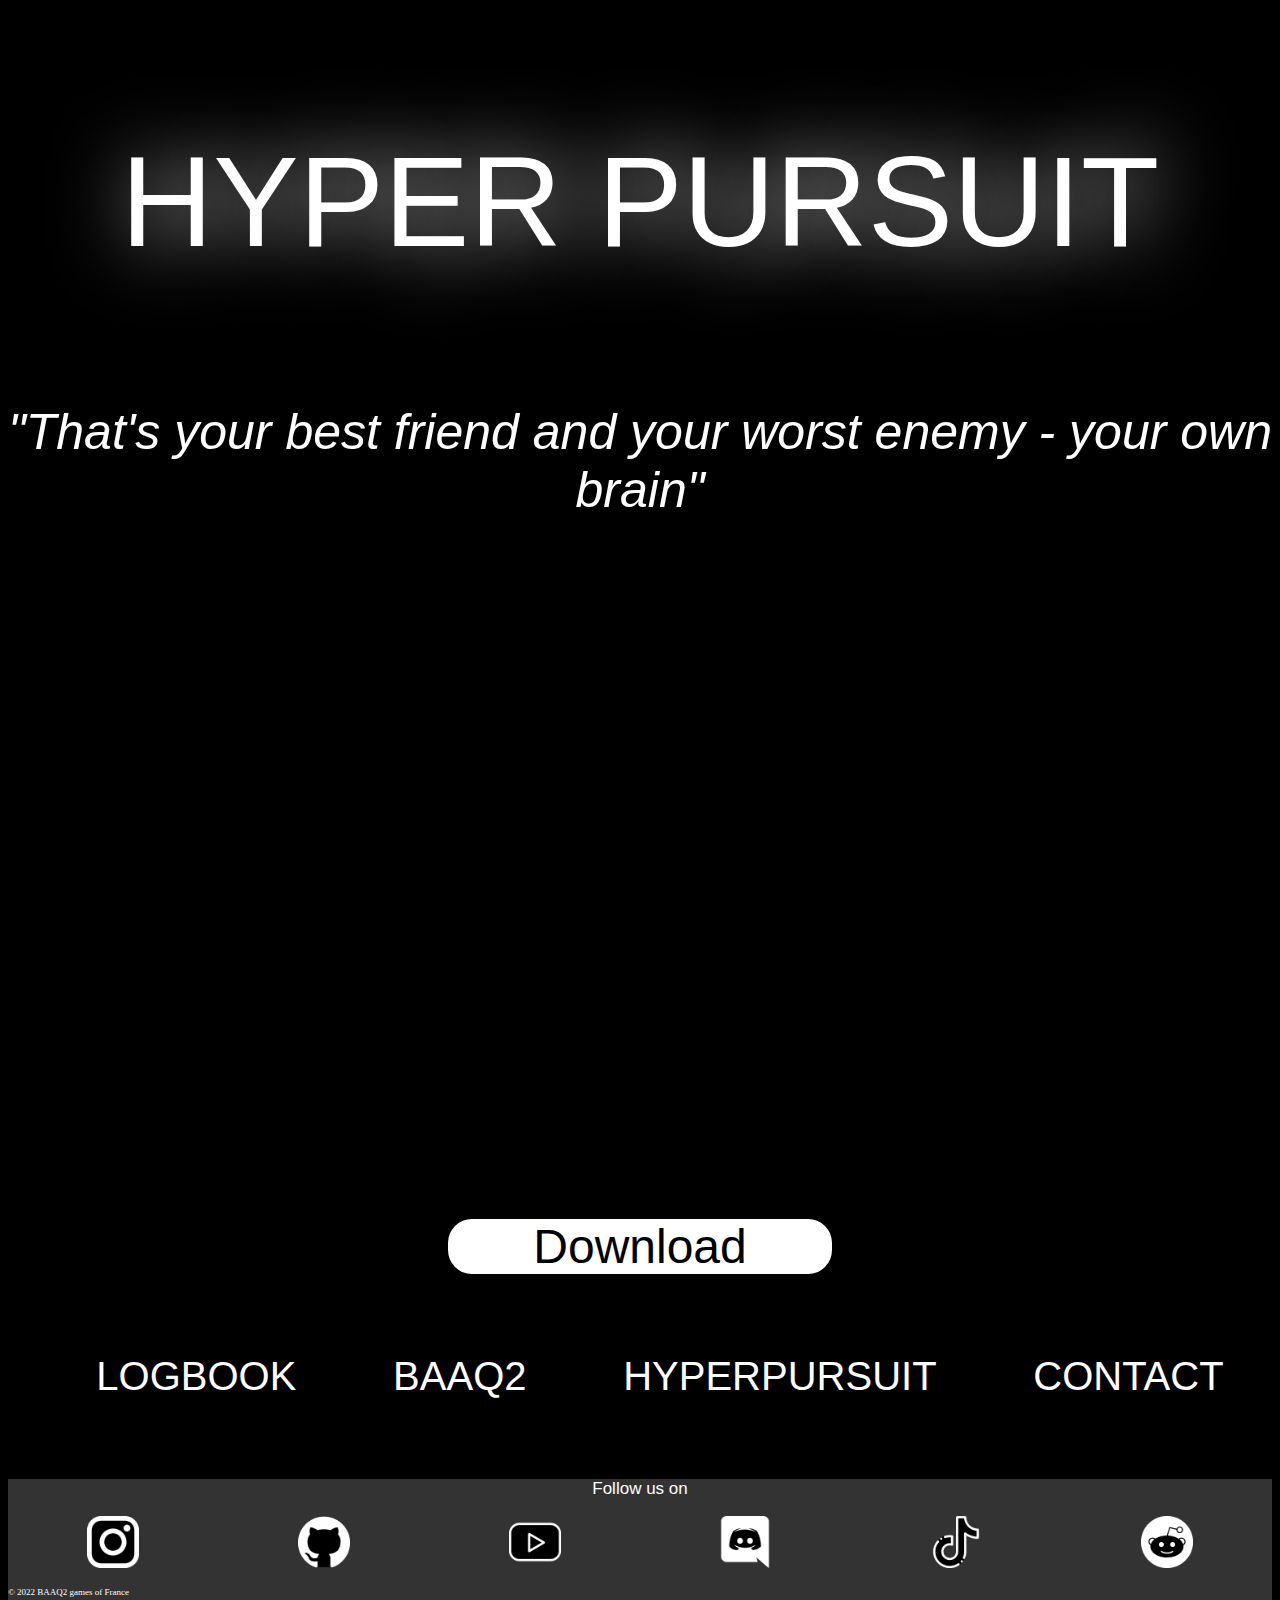
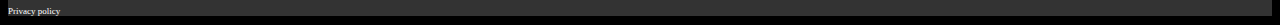
<file: index.html>
<!DOCTYPE html>
<html>
<head>
	<meta charset="UTF-8"/>
	<link rel="stylesheet" type="text/css" href="Siteweb/Home.css">
	<title>Hyperpursuit</title>
</head>
<body>
	<div id="bloc_page">
		<header>
			<p id="titre">HYPER PURSUIT</p>
			<p id="citation">"That's your best friend and your worst enemy - your own brain"</p>
		</header>
		<div id = "video">
			<iframe width="860" height="500" src="https://www.youtube.com/embed/wD2loiB8VOA" title="YouTube video player" frameborder="0" allow="accelerometer; autoplay; clipboard-write; encrypted-media; gyroscope; picture-in-picture" allowfullscreen></iframe>
		</div>

		<a id="download" href="">Download</a>

		<nav>
		<ul class=link>
			<li><a href="Siteweb/Logbook.html">LOGBOOK</a></li>
			<li><a href="Siteweb/BAAQ2.html">BAAQ2</a></li>
			<li><a href="Siteweb/Hyperpursuit.html">HYPERPURSUIT</a></li>
			<li><a href="Siteweb/Contact.html">CONTACT</a></li>
		</nav>

		<footer>
			<p id="follow">Follow us on</p>
			<div id="icones">
				<div><a href="https://instagram.com/baaq.2?r=nametag"><img class="icon" src="Siteweb/image/machin2.png" alt="insta"></a></div>
				<div><a href="https://www.youtube.com/watch?v=dQw4w9WgXcQ"><img class="icon" src="Siteweb/image/machin5.png" alt="github"></a></div>
				<div><a href="https://www.youtube.com/channel/UCx1xGu59Q_-9-u1uwwPtdBQ?app=desktop"><img class="icon" src="Siteweb/image/machin.png" alt="yt"></a></div>
				<div><a href="https://discord.gg/4w5uATVqTM"><img class="icon" src="Siteweb/image/machin3.png" alt="discord"></a></div>
				<div><a href="https://vm.tiktok.com/ZMLdQrP1N/"><img class="icon" src="Siteweb/image/machin4.png" alt="tiktok"></a></div>
				<div><a href="https://www.reddit.com/u/baaq2/?utm_source=share&utm_medium=ios_app&utm_name=iossmf"><img class="icon" src="Siteweb/image/machin6.png" alt="reddit"></a></div>
			</div>
			<div id="Privacy">
				<p>© 2022 BAAQ2 games of France</p>
				<p>Privacy policy</p>
			</div>
		</footer>
	</div>

</body>
</html>
</file>
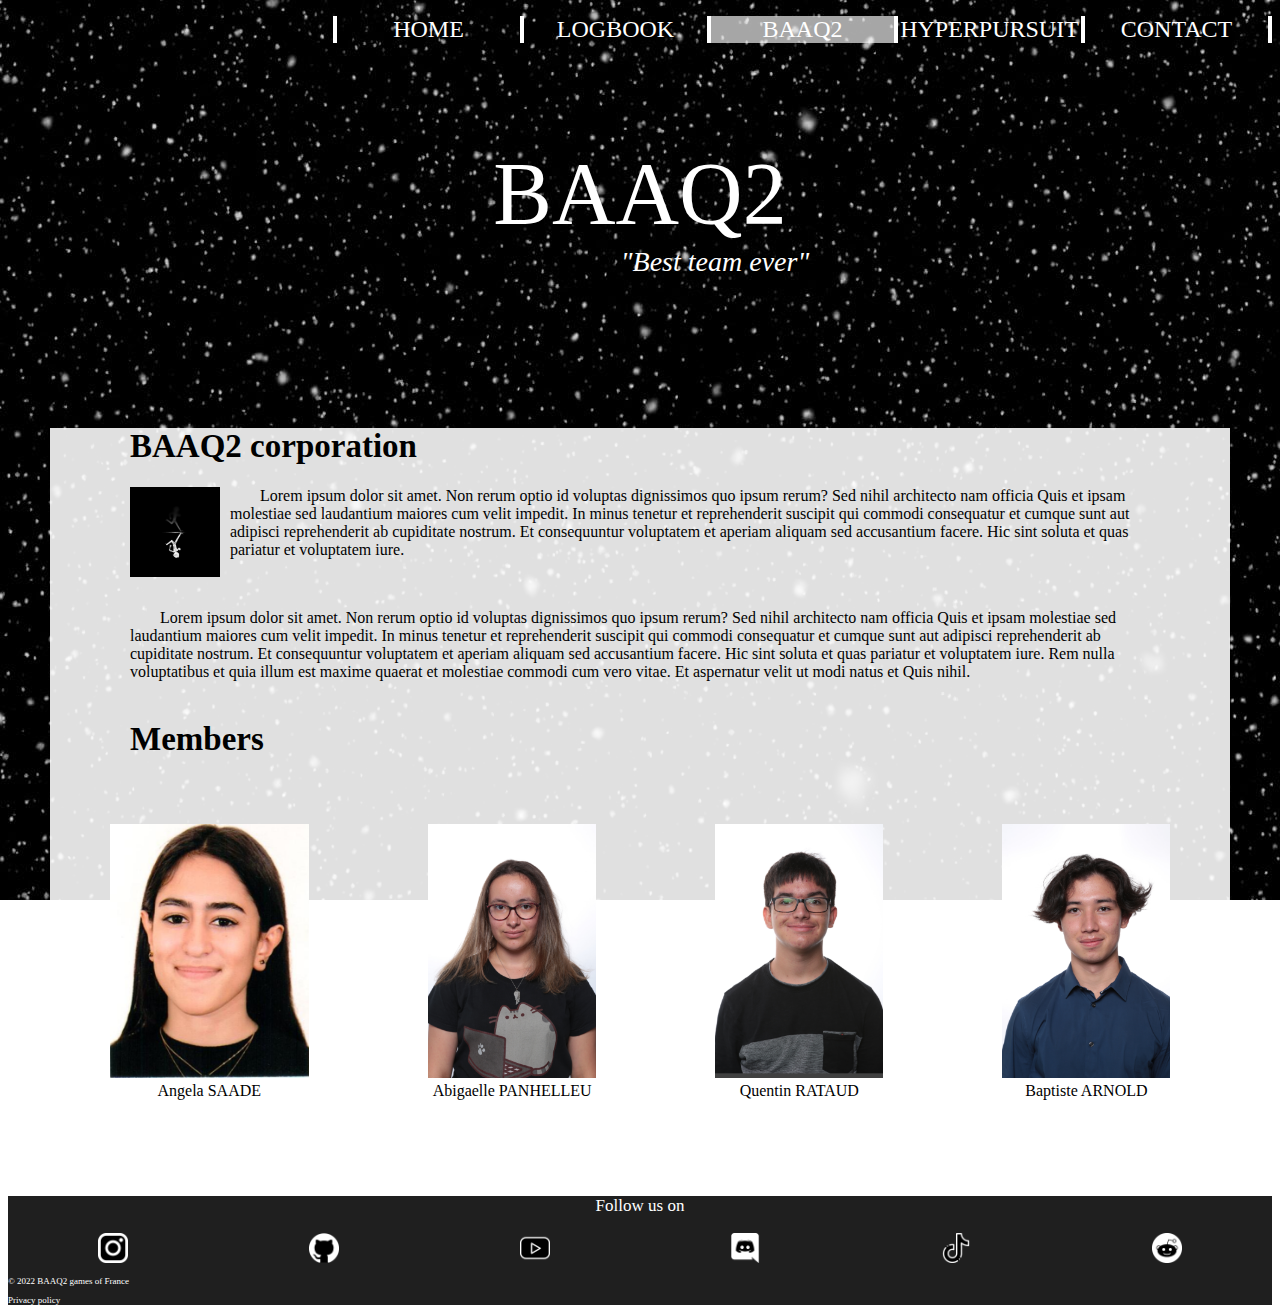
<file: Site web/BAAQ2.html>
<!DOCTYPE html>
<html>
<head>
	<title>BAAQ2</title>
	<meta charset="UTF-8"/>
	<link rel="stylesheet" type="text/css" href="BAAQ2.css">
</head>
<body>
	<header>
		<nav>
			<ul>
				<li><a href="Home.html">HOME</a></li>
				<li><a href="Logbook.html">LOGBOOK</a></li>
				<li><a id="baaq2" href="BAAQ2.html">BAAQ2</a></li>
				<li><a href="Hyperpursuit.html">HYPERPURSUIT</a></li>
				<li><a id="contact" href="Contact.html">CONTACT</a></li>
			</ul>
		</nav>
		<p id="titre">BAAQ2</p>
		<p id="quote">"Best team ever"</p>
	</header>
	<div id="bloc">
		<h1>BAAQ2 corporation</h1>
		<aside id="logo">
			<img src="image/logo.png" alt="logo" width="90px" height="90px">
		</aside>
		<p id="above">
			Lorem ipsum dolor sit amet. Non rerum optio id voluptas dignissimos quo ipsum rerum? Sed nihil architecto nam officia Quis et ipsam molestiae sed laudantium maiores cum velit impedit.

			In minus tenetur et reprehenderit suscipit qui commodi consequatur et cumque sunt aut adipisci reprehenderit ab cupiditate nostrum. Et consequuntur voluptatem et aperiam aliquam sed accusantium facere. Hic sint soluta et quas pariatur et voluptatem iure.
		</p>
		<p id="below">
			Lorem ipsum dolor sit amet. Non rerum optio id voluptas dignissimos quo ipsum rerum? Sed nihil architecto nam officia Quis et ipsam molestiae sed laudantium maiores cum velit impedit.
			In minus tenetur et reprehenderit suscipit qui commodi consequatur et cumque sunt aut adipisci reprehenderit ab cupiditate nostrum. Et consequuntur voluptatem et aperiam aliquam sed accusantium facere. Hic sint soluta et quas pariatur et voluptatem iure.
			Rem nulla voluptatibus et quia illum est maxime quaerat et molestiae commodi cum vero vitae. Et aspernatur velit ut modi natus et Quis nihil.
		</p>
		<h2>Members</h2>
		<div id="photo1">
			<figure>
				<img src="image/Capture.PNG" alt="Abi" height="253.5.5px" max-width="168px">
				<figcaption>Angela SAADE</figcaption>
			</figure>
			<figure>
				<img src="image/Capture2.PNG" alt="Ang"height="253.5.5px" max-width="168px">
				<figcaption>Abigaelle PANHELLEU</figcaption>
			</figure>	
			<figure>
				<img src="image/Capture3.PNG" alt="Que" height="253.5.5px" max-width="168px">
				<figcaption>Quentin RATAUD</figcaption>
			</figure>
			<figure>
				<img src="image/Capture4.PNG" alt="Bap" height="253.5.5px" max-width="168px">
				<figcaption>Baptiste ARNOLD</figcaption>
			</figure>
		</div>
	</div>	
	<footer>
		<p id="follow">Follow us on</p>
			<div id="icones">
				<div><a href="https://instagram.com/baaq.2?r=nametag"><img class="icon" src="image/machin2.png" alt="insta"></a></div>
				<div><a href="https://www.youtube.com/watch?v=dQw4w9WgXcQ"><img class="icon" src="image/machin5.png" alt="github"></a></div>
				<div><a href="https://www.youtube.com/channel/UCx1xGu59Q_-9-u1uwwPtdBQ?app=desktop"><img class="icon" src="image/machin.png" alt="yt"></a></div>
				<div><a href="https://discord.gg/4w5uATVqTM"><img class="icon" src="image/machin3.png" alt="discord"></a></div>
				<div><a href="https://vm.tiktok.com/ZMLdQrP1N/"><img class="icon" src="image/machin4.png" alt="tiktok"></a></div>
				<div><a href="https://www.reddit.com/u/baaq2/?utm_source=share&utm_medium=ios_app&utm_name=iossmf"><img class="icon" src="image/machin6.png" alt="reddit"></a></div>
			</div>
			<div id="Privacy">
				<p>© 2022 BAAQ2 games of France</p>
				<p>Privacy policy</p>
	</footer>

</body>
</html>
</file>
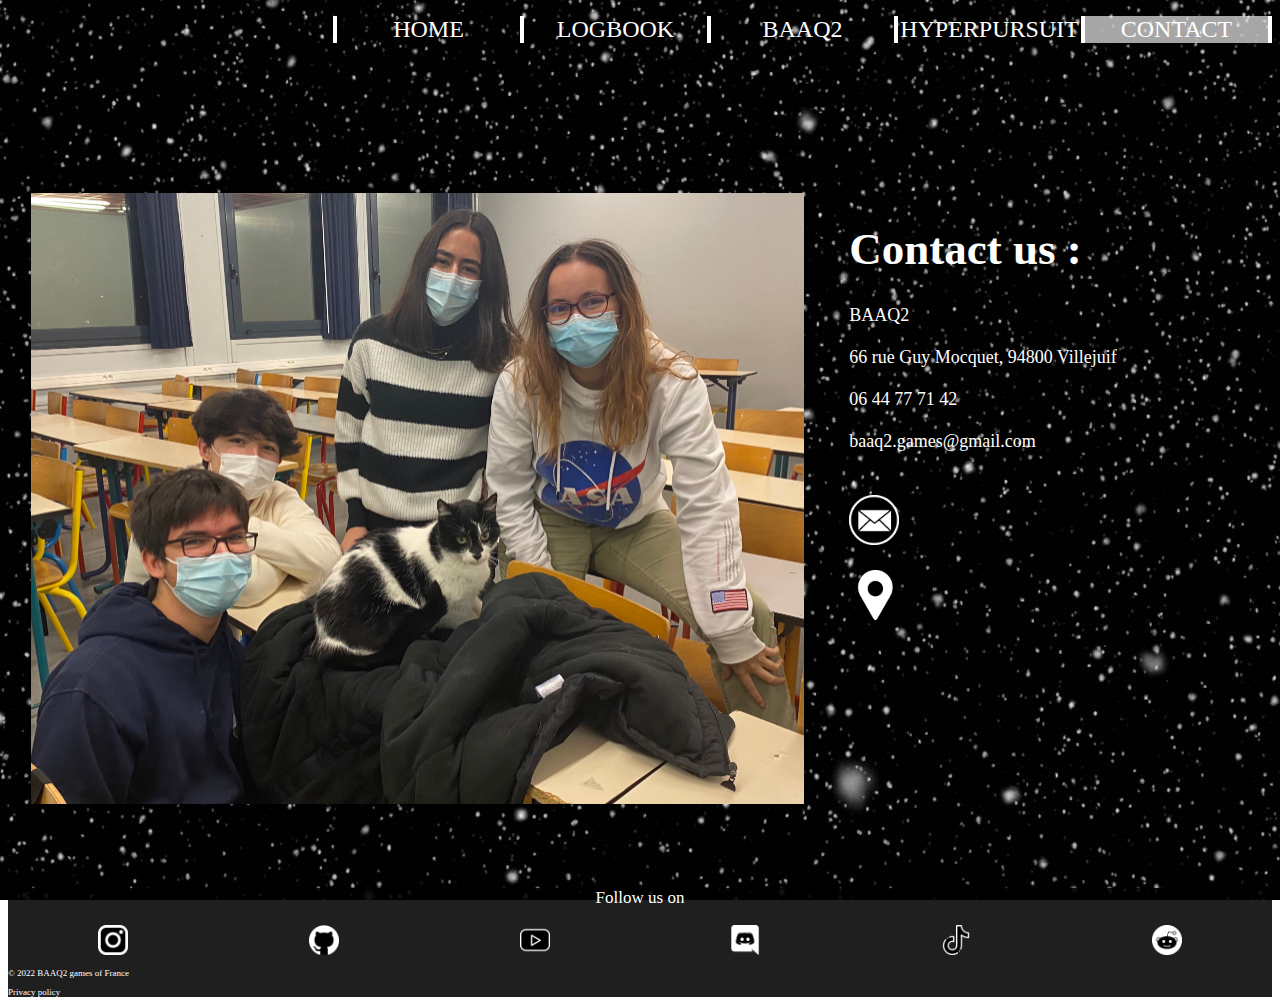
<file: Site web/Contact.html>
<!DOCTYPE html>
<html>
<head>
	<title>Contact</title>
	<meta charset="UTF-8"/>
	<link rel="stylesheet" type="text/css" href="Contact.css">
</head>
<body>
	<header>
		<nav>
			<ul>
				<li><a href="Home.html">HOME</a></li>
				<li><a href="Logbook.html">LOGBOOK</a></li>
				<li><a href="BAAQ2.html">BAAQ2</a></li>
				<li><a href="Hyperpursuit.html">HYPERPURSUIT</a></li>
				<li><a id="contact" href="">CONTACT</a></li>
			</ul>
		</nav>
	</header>
	<div id="conteneur">
		<div>
			<img src="image/BAAQ2.jpg">
		</div>
		<div id="con">
			<h1>Contact us :</h1>
			<p id="cont">
				BAAQ2<br>
				<br>
				66 rue Guy Mocquet, 94800 Villejuif<br>
				<br>
				06 44 77 71 42<br>
				<br>
				baaq2.games@gmail.com<br>
				<div id="mamail">
				<a href="mailto:baaq2.games@gmail.com"><img class="icone" src="image/iconmail.png" alt="mail"></a>
				<a href="https://www.google.com/maps/place/EPITA+Villejuif/@48.7979973,2.3573505,15z/data=!4m5!3m4!1s0x0:0xaabd7803cd0f5edb!8m2!3d48.7980005!4d2.3574742"><img class="icone" src="image/maps.png" alt="maps"></a>
				</div>
			</p>
		</div>
	</div>
	<footer>
		<p id="follow">Follow us on</p>
			<div id="icones">
				<div><a href="https://instagram.com/baaq.2?r=nametag"><img class="icon" src="image/machin2.png" alt="insta"></a></div>
				<div><a href="https://www.youtube.com/watch?v=dQw4w9WgXcQ"><img class="icon" src="image/machin5.png" alt="github"></a></div>
				<div><a href="https://www.youtube.com/channel/UCx1xGu59Q_-9-u1uwwPtdBQ?app=desktop"><img class="icon" src="image/machin.png" alt="yt"></a></div>
				<div><a href="https://discord.gg/4w5uATVqTM"><img class="icon" src="image/machin3.png" alt="discord"></a></div>
				<div><a href="https://vm.tiktok.com/ZMLdQrP1N/"><img class="icon" src="image/machin4.png" alt="tiktok"></a></div>
				<div><a href="https://www.reddit.com/u/baaq2/?utm_source=share&utm_medium=ios_app&utm_name=iossmf"><img class="icon" src="image/machin6.png" alt="reddit"></a></div>
			</div>
			<div id="Privacy">
				<p>© 2022 BAAQ2 games of France</p>
				<p>Privacy policy</p>
	</footer>

</body>
</html>
</file>
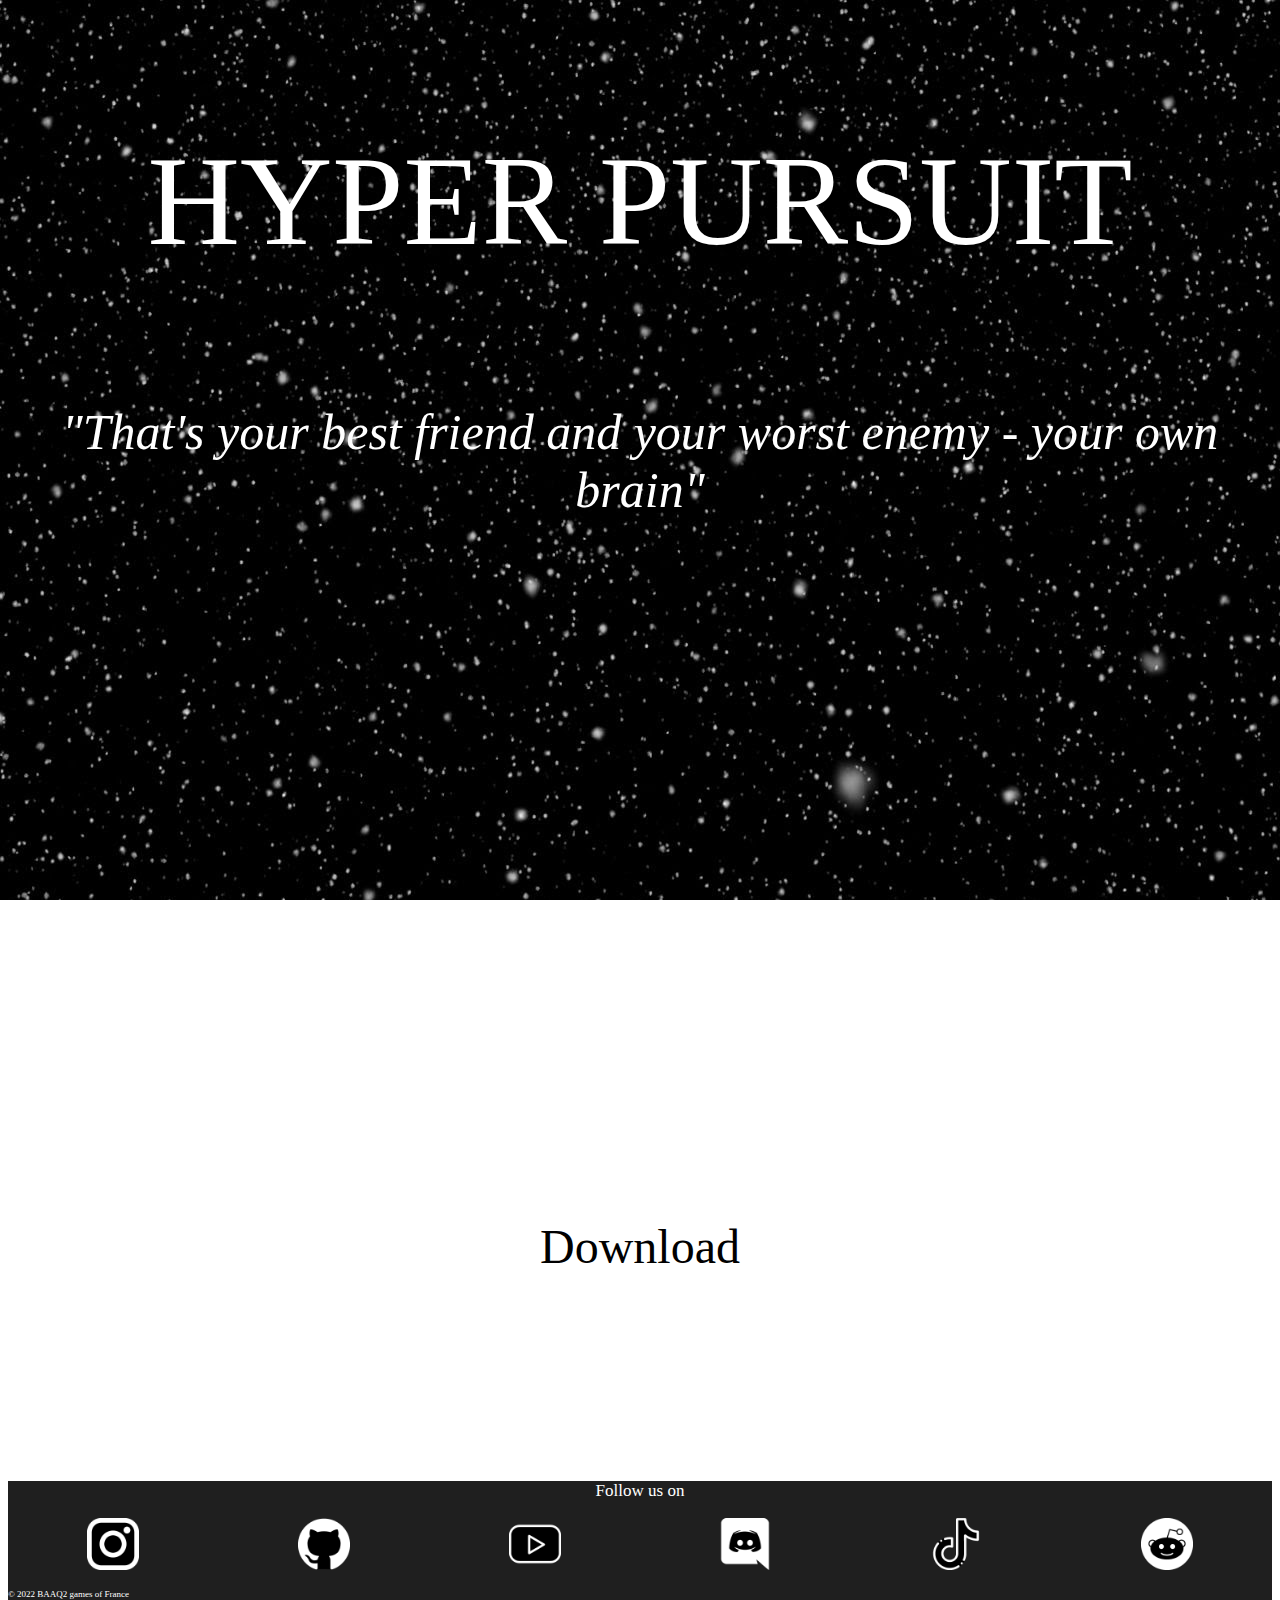
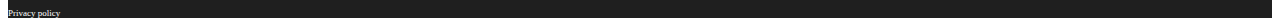
<file: Site web/Home.html>
<!DOCTYPE html>
<html>
<head>
	<meta charset="UTF-8"/>
	<link rel="stylesheet" type="text/css" href="Home.css">
	<title>Hyperpursuit</title>
</head>
<body>
	<div id="bloc_page">
		<header>
			<p id="titre">HYPER PURSUIT</p>
			<p id="citation">"That's your best friend and your worst enemy - your own brain"</p>
		</header>
		<div>
			<iframe id="trailer" width="860" height="500" src="https://www.youtube.com/embed/RVmG_d3HKBA" title="YouTube video player" frameborder="0" allow="accelerometer; autoplay; clipboard-write; encrypted-media; gyroscope; picture-in-picture" allowfullscreen></iframe>
		</div>

		<a id="download" href="">Download</a>

		<nav>
		<ul>
			<li><a href="Logbook.html">LOGBOOK</a></li>
			<li><a href="BAAQ2.html">BAAQ2</a></li>
			<li><a href="Hyperpursuit.html">HYPERPURSUIT</a></li>
			<li><a href="Contact.html">CONTACT</a></li>
		</nav>

		<footer>
			<p id="follow">Follow us on</p>
			<div id="icones">
				<div><a href="https://instagram.com/baaq.2?r=nametag"><img class="icon" src="image/machin2.png" alt="insta"></a></div>
				<div><a href="https://www.youtube.com/watch?v=dQw4w9WgXcQ"><img class="icon" src="image/machin5.png" alt="github"></a></div>
				<div><a href="https://www.youtube.com/channel/UCx1xGu59Q_-9-u1uwwPtdBQ?app=desktop"><img class="icon" src="image/machin.png" alt="yt"></a></div>
				<div><a href="https://discord.gg/4w5uATVqTM"><img class="icon" src="image/machin3.png" alt="discord"></a></div>
				<div><a href="https://vm.tiktok.com/ZMLdQrP1N/"><img class="icon" src="image/machin4.png" alt="tiktok"></a></div>
				<div><a href="https://www.reddit.com/u/baaq2/?utm_source=share&utm_medium=ios_app&utm_name=iossmf"><img class="icon" src="image/machin6.png" alt="reddit"></a></div>
			</div>
			<div id="Privacy">
				<p>© 2022 BAAQ2 games of France</p>
				<p>Privacy policy</p>
			</div>
		</footer>
	</div>

</body>
</html>
</file>
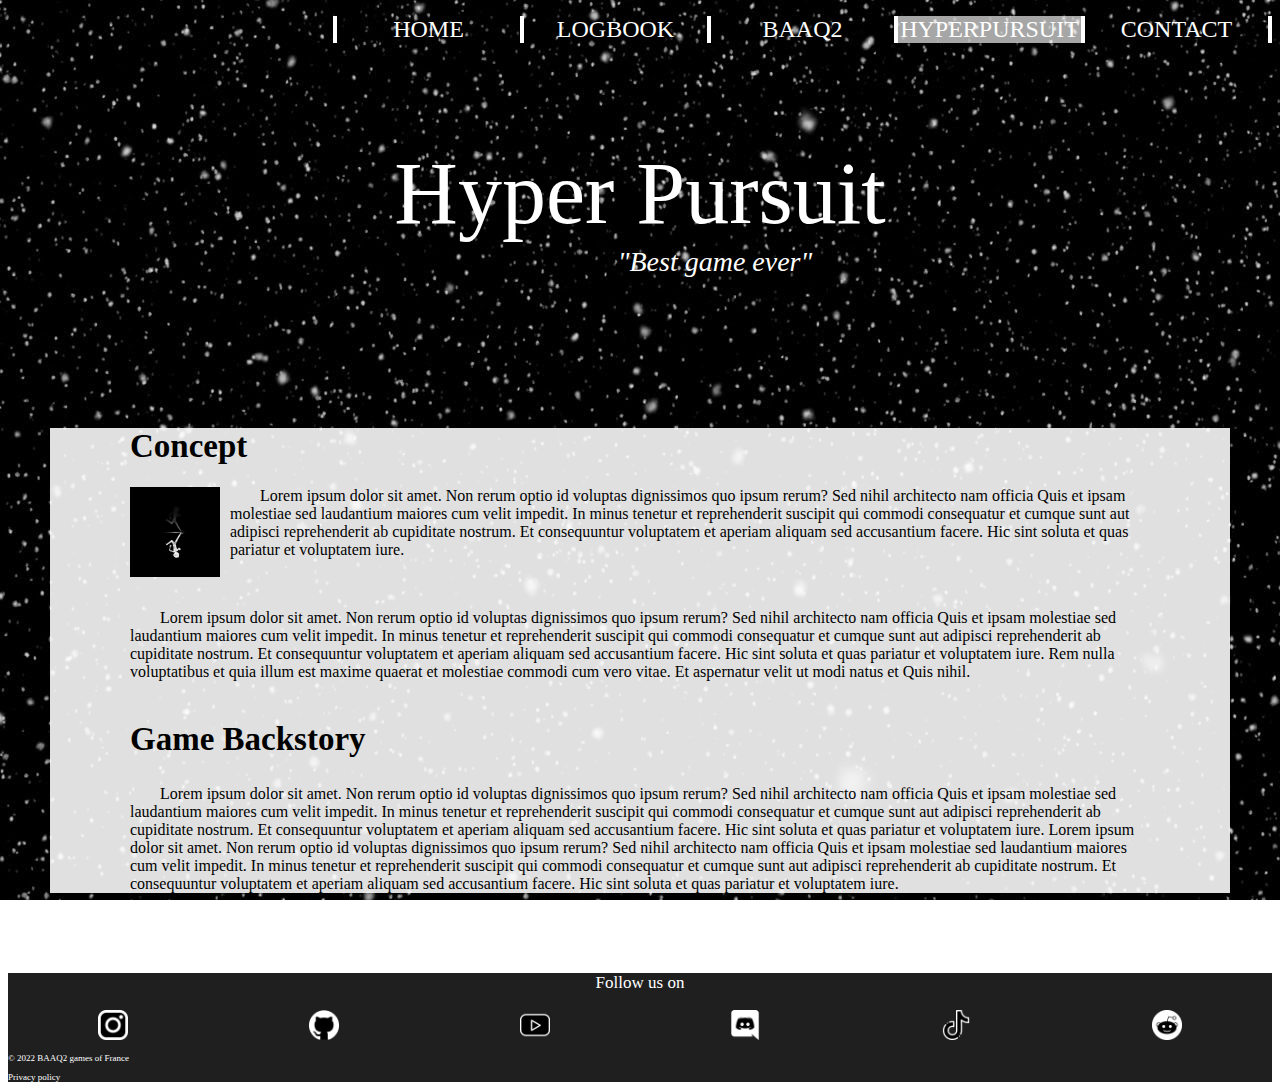
<file: Site web/Hyperpursuit.html>
<!DOCTYPE html>
<html>
<head>
	<title>Hyperpursuit</title>
	<meta charset="UTF-8"/>
	<link rel="stylesheet" type="text/css" href="Hyperpursuit.css">
</head>
<body>
	<header>
		<nav>
			<ul>
				<li><a href="Home.html">HOME</a></li>
				<li><a href="Logbook.html">LOGBOOK</a></li>
				<li><a href="BAAQ2.html">BAAQ2</a></li>
				<li><a id="Hyperpursuit" href="Hyperpursuit.html">HYPERPURSUIT</a></li>
				<li><a id="contact" href="Contact.html">CONTACT</a></li>
			</ul>
		</nav>
		<p id="titre">Hyper Pursuit</p>
		<p id="quote">"Best game ever"</p>
	</header>
	<div id="bloc">
		<h1>Concept</h1>
		<aside id="logo">
			<img src="image/logo.png" alt="logo" width="90px" height="90px">
		</aside>
		<p id="above">
			Lorem ipsum dolor sit amet. Non rerum optio id voluptas dignissimos quo ipsum rerum? Sed nihil architecto nam officia Quis et ipsam molestiae sed laudantium maiores cum velit impedit.

			In minus tenetur et reprehenderit suscipit qui commodi consequatur et cumque sunt aut adipisci reprehenderit ab cupiditate nostrum. Et consequuntur voluptatem et aperiam aliquam sed accusantium facere. Hic sint soluta et quas pariatur et voluptatem iure.
		</p>
		<p id="below">
			Lorem ipsum dolor sit amet. Non rerum optio id voluptas dignissimos quo ipsum rerum? Sed nihil architecto nam officia Quis et ipsam molestiae sed laudantium maiores cum velit impedit.
			In minus tenetur et reprehenderit suscipit qui commodi consequatur et cumque sunt aut adipisci reprehenderit ab cupiditate nostrum. Et consequuntur voluptatem et aperiam aliquam sed accusantium facere. Hic sint soluta et quas pariatur et voluptatem iure.
			Rem nulla voluptatibus et quia illum est maxime quaerat et molestiae commodi cum vero vitae. Et aspernatur velit ut modi natus et Quis nihil.
		</p>
		<h2>Game Backstory</h2>
		<p id="backstory">
			Lorem ipsum dolor sit amet. Non rerum optio id voluptas dignissimos quo ipsum rerum? Sed nihil architecto nam officia Quis et ipsam molestiae sed laudantium maiores cum velit impedit.

			In minus tenetur et reprehenderit suscipit qui commodi consequatur et cumque sunt aut adipisci reprehenderit ab cupiditate nostrum. Et consequuntur voluptatem et aperiam aliquam sed accusantium facere. Hic sint soluta et quas pariatur et voluptatem iure.

			Lorem ipsum dolor sit amet. Non rerum optio id voluptas dignissimos quo ipsum rerum? Sed nihil architecto nam officia Quis et ipsam molestiae sed laudantium maiores cum velit impedit.

			In minus tenetur et reprehenderit suscipit qui commodi consequatur et cumque sunt aut adipisci reprehenderit ab cupiditate nostrum. Et consequuntur voluptatem et aperiam aliquam sed accusantium facere. Hic sint soluta et quas pariatur et voluptatem iure.
		</p>
	</div>	
	<footer>
		<p id="follow">Follow us on</p>
			<div id="icones">
				<div><a href="https://instagram.com/baaq.2?r=nametag"><img class="icon" src="image/machin2.png" alt="insta"></a></div>
				<div><a href="https://www.youtube.com/watch?v=dQw4w9WgXcQ"><img class="icon" src="image/machin5.png" alt="github"></a></div>
				<div><a href="https://www.youtube.com/channel/UCx1xGu59Q_-9-u1uwwPtdBQ?app=desktop"><img class="icon" src="image/machin.png" alt="yt"></a></div>
				<div><a href="https://discord.gg/4w5uATVqTM"><img class="icon" src="image/machin3.png" alt="discord"></a></div>
				<div><a href="https://vm.tiktok.com/ZMLdQrP1N/"><img class="icon" src="image/machin4.png" alt="tiktok"></a></div>
				<div><a href="https://www.reddit.com/u/baaq2/?utm_source=share&utm_medium=ios_app&utm_name=iossmf"><img class="icon" src="image/machin6.png" alt="reddit"></a></div>
			</div>
			<div id="Privacy">
				<p>© 2022 BAAQ2 games of France</p>
				<p>Privacy policy</p>
	</footer>

</body>
</html>
</file>
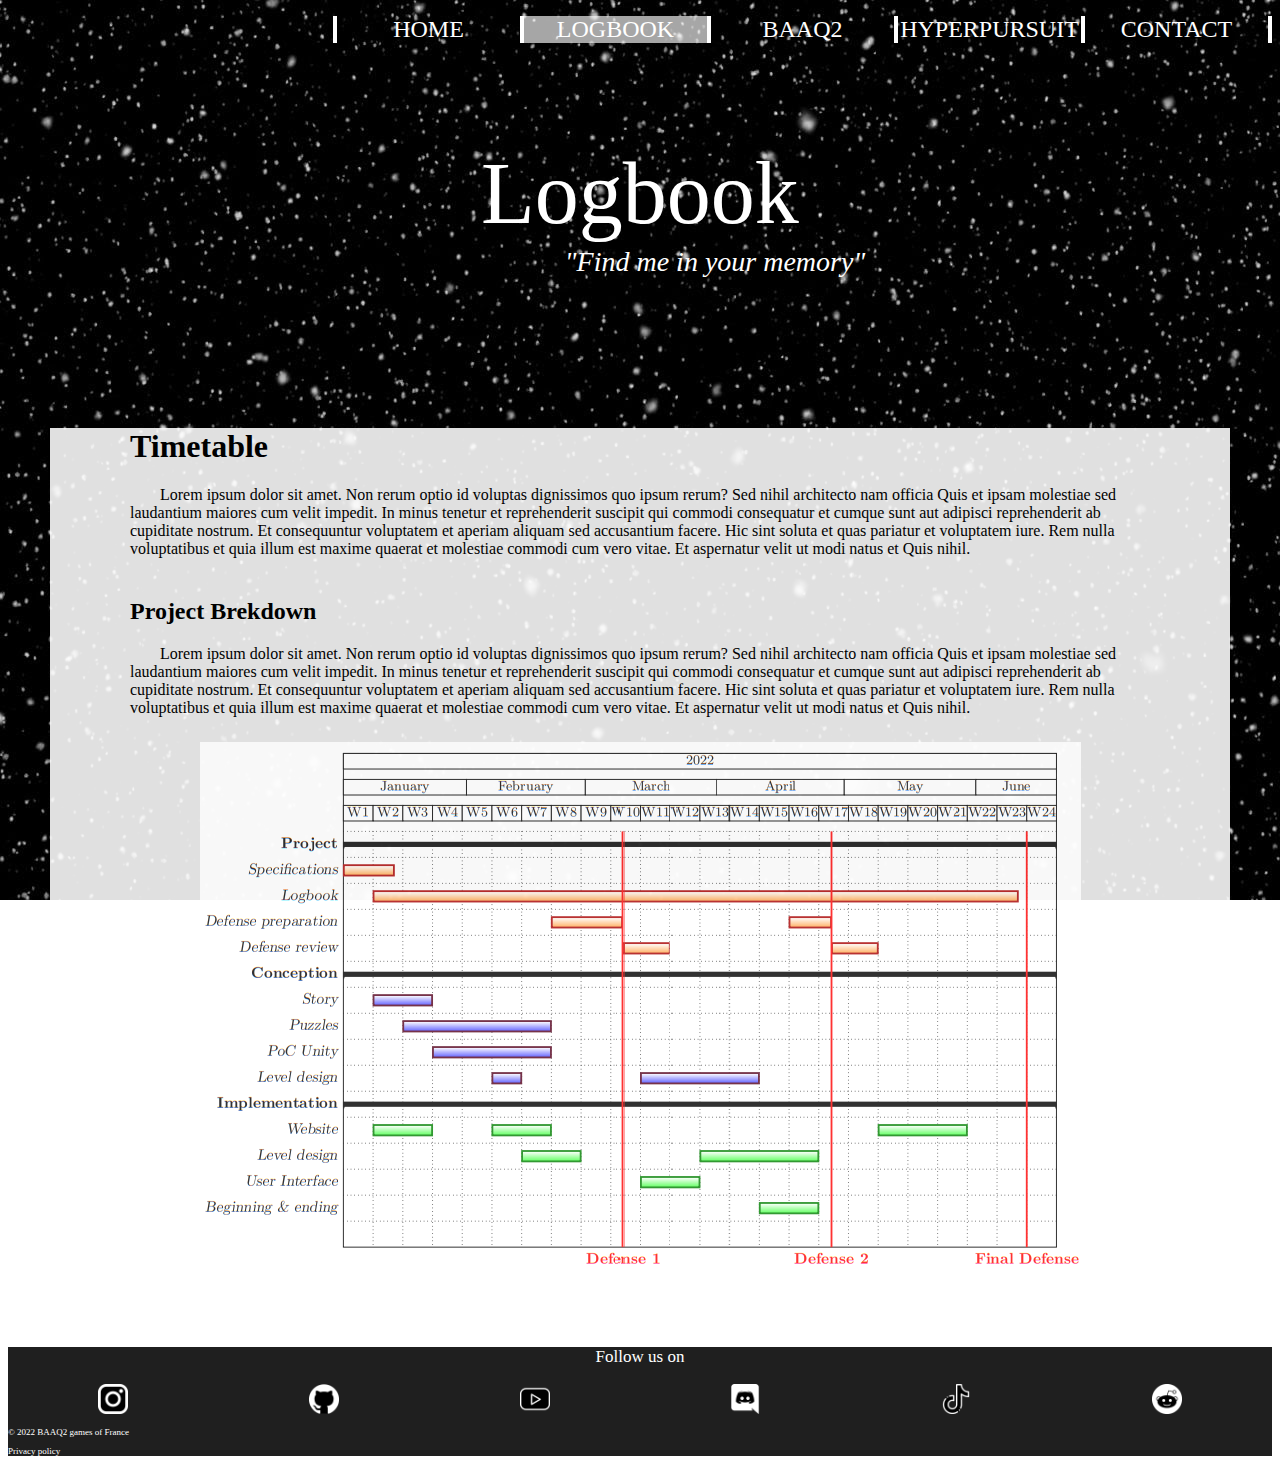
<file: Site web/Logbook.html>
<!DOCTYPE html>
<html>
<head>
	<meta charset="UTF-8"/>
	<link rel="stylesheet" type="text/css" href="Logbook.css">
	<title>Logbook</title>
</head>
<body>
	<header>
		<nav>
			<ul>
				<li><a href="Home.html">HOME</a></li>
				<li><a id="Logbook" href="Logbook.html">LOGBOOK</a></li>
				<li><a href="BAAQ2.html">BAAQ2</a></li>
				<li><a href="Hyperpursuit.html">HYPERPURSUIT</a></li>
				<li><a id="contact" href="Contact.html">CONTACT</a></li>
			</ul>
		</nav>
		<p id="titre">Logbook</p>
		<p id="quote">"Find me in your memory"</p>
	</header>
	<div id="bloc">
		<h1>Timetable</h1>
		<div>
			<p>
				Lorem ipsum dolor sit amet. Non rerum optio id voluptas dignissimos quo ipsum rerum? Sed nihil architecto nam officia Quis et ipsam molestiae sed laudantium maiores cum velit impedit.

				In minus tenetur et reprehenderit suscipit qui commodi consequatur et cumque sunt aut adipisci reprehenderit ab cupiditate nostrum. Et consequuntur voluptatem et aperiam aliquam sed accusantium facere. Hic sint soluta et quas pariatur et voluptatem iure.
				Rem nulla voluptatibus et quia illum est maxime quaerat et molestiae commodi cum vero vitae. Et aspernatur velit ut modi natus et Quis nihil.
			</p>
		</div>
		<h2>Project Brekdown</h2>
		<div>
			<p>
				Lorem ipsum dolor sit amet. Non rerum optio id voluptas dignissimos quo ipsum rerum? Sed nihil architecto nam officia Quis et ipsam molestiae sed laudantium maiores cum velit impedit.
				In minus tenetur et reprehenderit suscipit qui commodi consequatur et cumque sunt aut adipisci reprehenderit ab cupiditate nostrum. Et consequuntur voluptatem et aperiam aliquam sed accusantium facere. Hic sint soluta et quas pariatur et voluptatem iure.
				Rem nulla voluptatibus et quia illum est maxime quaerat et molestiae commodi cum vero vitae. Et aspernatur velit ut modi natus et Quis nihil.
			</p>
			<div id="plan">
				<img src="image/pjbreak.PNG" alt="planning">
			</div>
		</div>
	</div>
	<footer>
		<p id="follow">Follow us on</p>
			<div id="icones">
				<div><a href="https://instagram.com/baaq.2?r=nametag"><img class="icon" src="image/machin2.png" alt="insta"></a></div>
				<div><a href="https://www.youtube.com/watch?v=dQw4w9WgXcQ"><img class="icon" src="image/machin5.png" alt="github"></a></div>
				<div><a href="https://www.youtube.com/channel/UCx1xGu59Q_-9-u1uwwPtdBQ?app=desktop"><img class="icon" src="image/machin.png" alt="yt"></a></div>
				<div><a href="https://discord.gg/4w5uATVqTM"><img class="icon" src="image/machin3.png" alt="discord"></a></div>
				<div><a href="https://vm.tiktok.com/ZMLdQrP1N/"><img class="icon" src="image/machin4.png" alt="tiktok"></a></div>
				<div><a href="https://www.reddit.com/u/baaq2/?utm_source=share&utm_medium=ios_app&utm_name=iossmf"><img class="icon" src="image/machin6.png" alt="reddit"></a></div>
			</div>
			<div id="Privacy">
				<p>© 2022 BAAQ2 games of France</p>
				<p>Privacy policy</p>
	</footer>
</body>
</html>
</file>
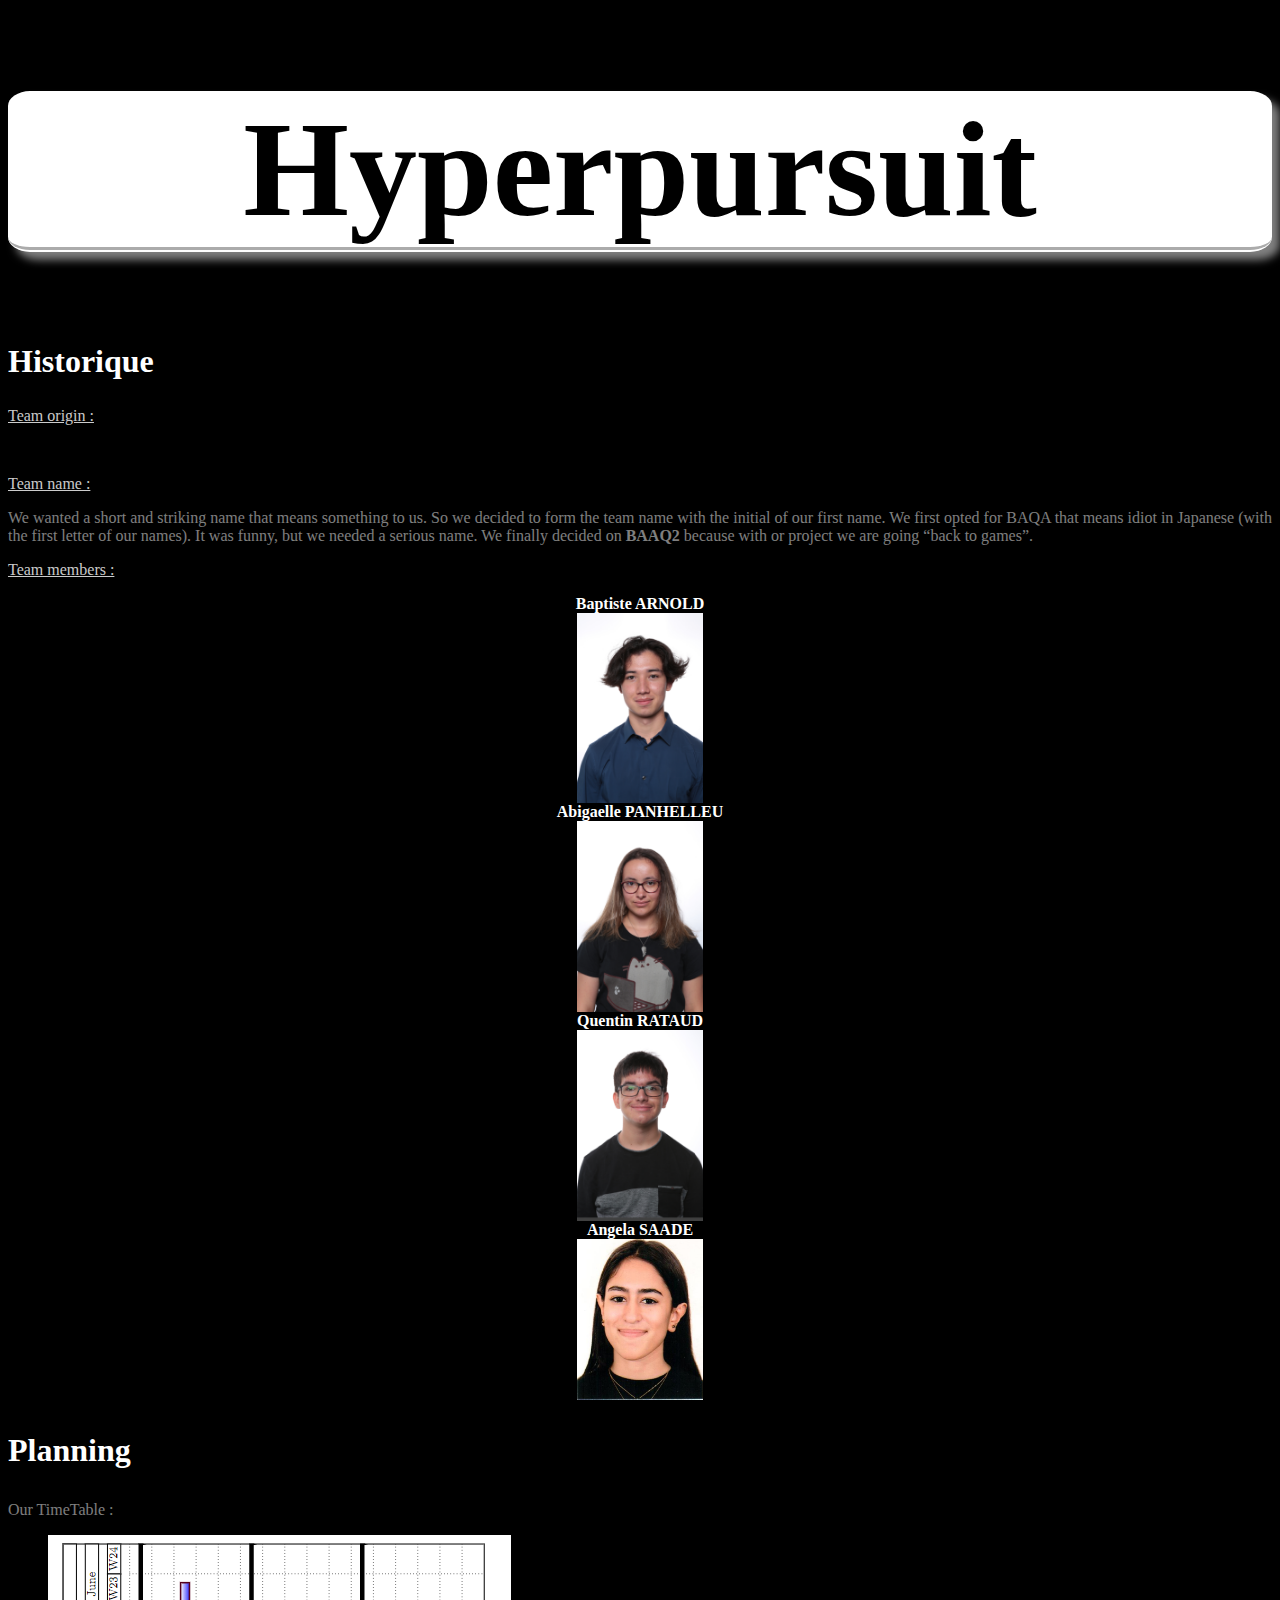
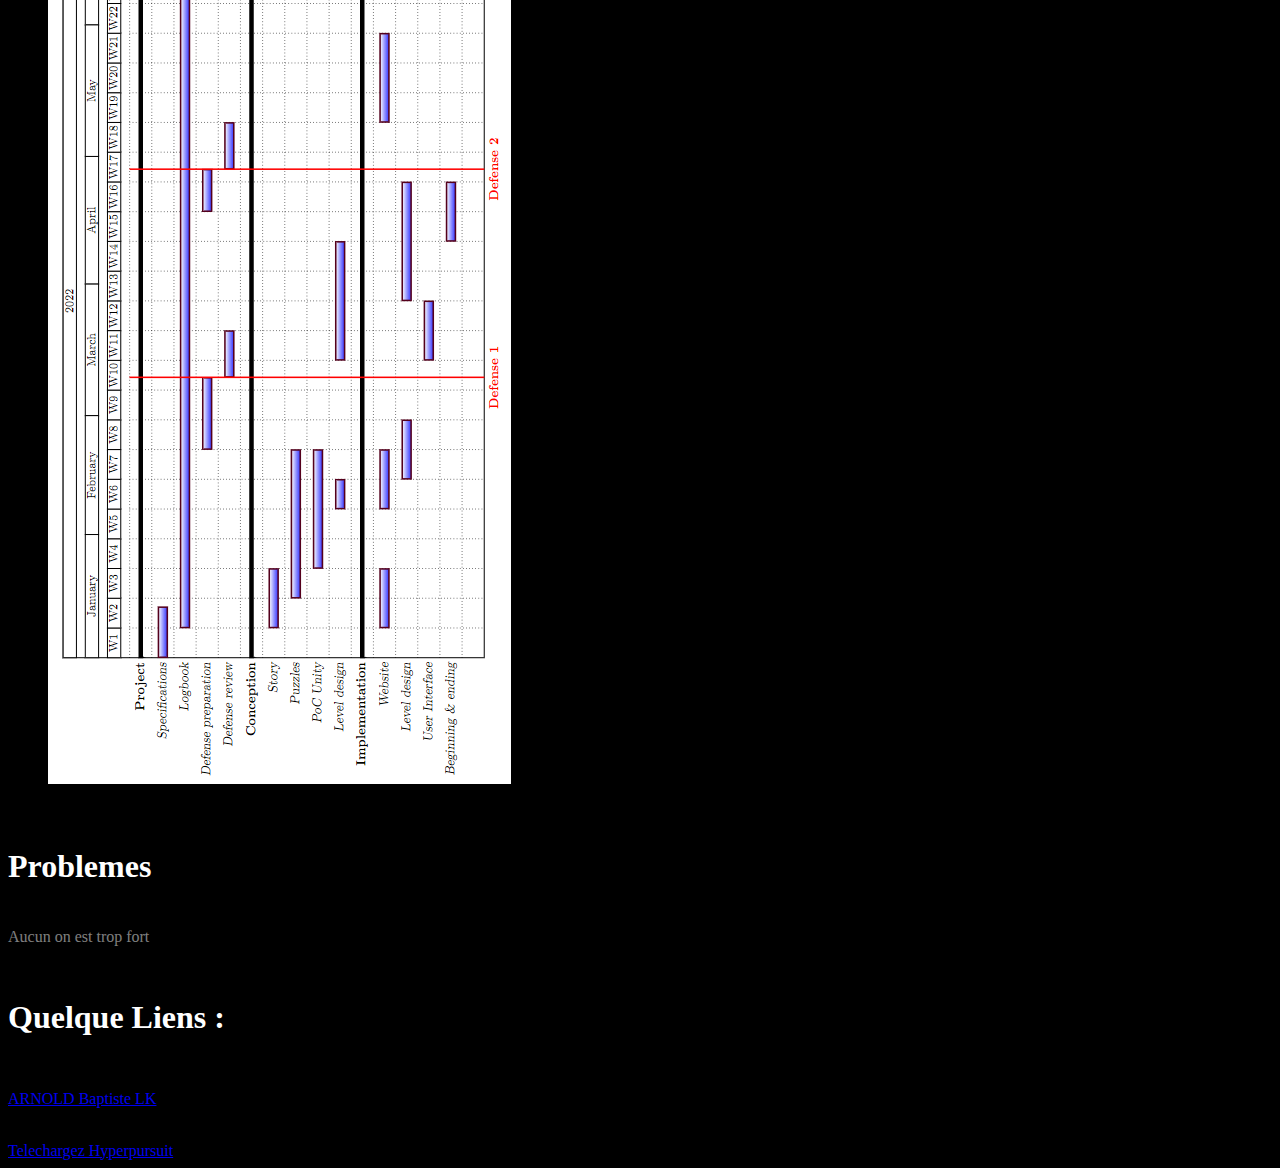
<file: Site web/testop.html>
<!DOCTYPE html>
<html>
	<head>
		<meta charset="UTF-8"/>
		<link rel="stylesheet" type="text/css" href="styleop.css">
		<title>Hyperpursuit</title>
	</head>
	<body>
		<h1>Hyperpursuit</h1>
		<h2>Historique</h2>
			<p class="subtitle">Team origin :</p><br />
			<p class="subtitle">Team name :<br /></p>
			<p class="text">We wanted a short and striking name that means something to us. So we decided to form the team name with the initial of our first name. We first opted for BAQA that means idiot in Japanese (with the first letter of our names). It was funny, but we needed a serious name. We finally decided on <strong>BAAQ2</strong>  because with or project we are going “back to games”. </p>
			<p class="subtitle">Team members :</p>
				
					<div class="nom">Baptiste ARNOLD</div>
					<img src="image/Capture4.PNG" alt="Baptou" class="photo">
					<div class="nom">Abigaelle PANHELLEU</div>
					<img src="image/Capture2.PNG" alt="Abi" class="photo">
					<div class="nom">Quentin RATAUD</div>
					<img src="image/Capture3.PNG" alt="Quentin" class="photo">
					<div class="nom">Angela SAADE</div>
					<img src="image/Capture.PNG" alt="Angela" class="photo">
				
		<h3>Planning</h3>
			<p class="text">Our TimeTable :<br/>
				<figure>
					<img src="image/planning.PNG" alt="Notre Gantt :" title="on est des bg en vrai"/>
					<figcaption>Gantt</figcaption>
				</figure>
			</p>

		<h4>Problemes</h4>
			<p class="text">Aucun on est trop fort</p>
		<h5>Quelque Liens :</h5>
			<p>
				<a href="https://www.linkedin.com/in/baptiste-arnold-6053a4215/">ARNOLD Baptiste LK</</a>
			</p><br />
				<a href="fichier.zip" title="Vous allez pas le regrettez c de la frappe !" target="blank">Telechargez Hyperpursuit</a>
			
	</body>
</html>
</file>
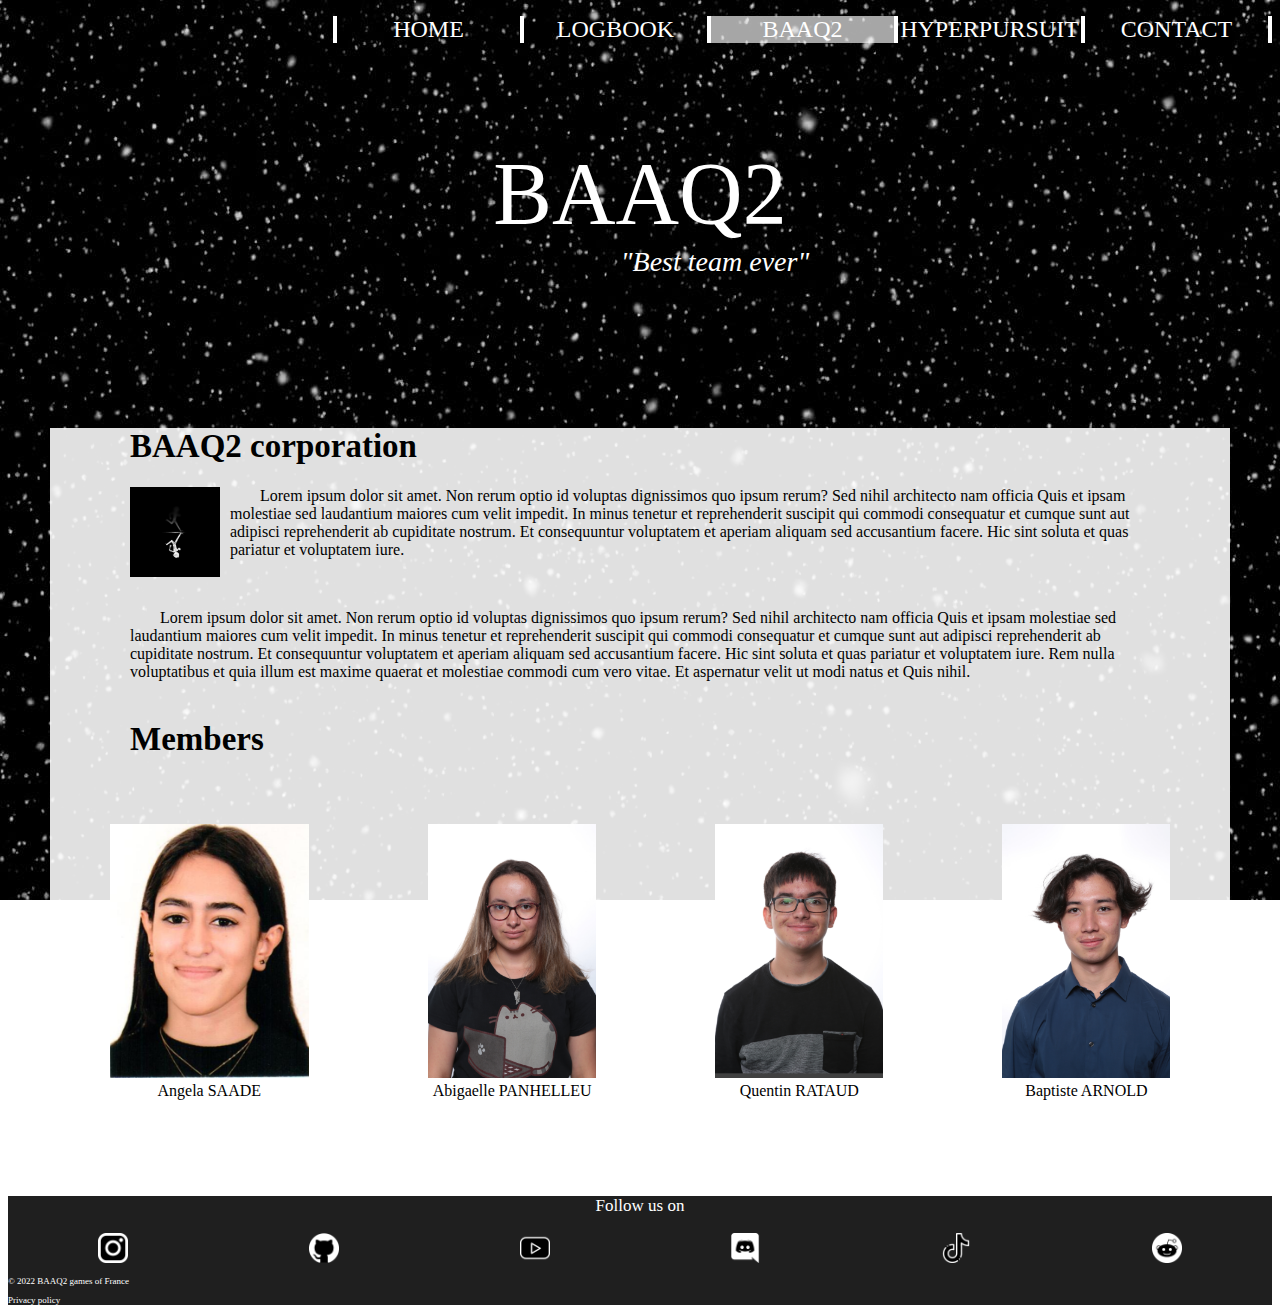
<file: Siteweb/BAAQ2.html>
<!DOCTYPE html>
<html>
<head>
	<title>BAAQ2</title>
	<meta charset="UTF-8"/>
	<link rel="stylesheet" type="text/css" href="BAAQ2.css">
</head>
<body>
	<header>
		<nav>
			<ul class=link>
				<li><a href="../index.html">HOME</a></li>
				<li><a href="Logbook.html">LOGBOOK</a></li>
				<li><a id="baaq2" href="BAAQ2.html">BAAQ2</a></li>
				<li><a href="Hyperpursuit.html">HYPERPURSUIT</a></li>
				<li><a id="contact" href="Contact.html">CONTACT</a></li>
			</ul>
		</nav>
		<p id="titre">BAAQ2</p>
		<p id="quote">"Best team ever"</p>
	</header>
	<div id="bloc">
		<h1>BAAQ2 corporation</h1>
		<aside id="logo">
			<img src="image/logo.png" alt="logo" width="90px" height="90px">
		</aside>
		<p id="above">
			Lorem ipsum dolor sit amet. Non rerum optio id voluptas dignissimos quo ipsum rerum? Sed nihil architecto nam officia Quis et ipsam molestiae sed laudantium maiores cum velit impedit.

			In minus tenetur et reprehenderit suscipit qui commodi consequatur et cumque sunt aut adipisci reprehenderit ab cupiditate nostrum. Et consequuntur voluptatem et aperiam aliquam sed accusantium facere. Hic sint soluta et quas pariatur et voluptatem iure.
		</p>
		<p id="below">
			Lorem ipsum dolor sit amet. Non rerum optio id voluptas dignissimos quo ipsum rerum? Sed nihil architecto nam officia Quis et ipsam molestiae sed laudantium maiores cum velit impedit.
			In minus tenetur et reprehenderit suscipit qui commodi consequatur et cumque sunt aut adipisci reprehenderit ab cupiditate nostrum. Et consequuntur voluptatem et aperiam aliquam sed accusantium facere. Hic sint soluta et quas pariatur et voluptatem iure.
			Rem nulla voluptatibus et quia illum est maxime quaerat et molestiae commodi cum vero vitae. Et aspernatur velit ut modi natus et Quis nihil.
		</p>
		<h2>Members</h2>
		<div id="photo1">
			<figure>
				<img src="image/Capture.PNG" alt="Abi" height="253.5.5px" max-width="168px">
				<figcaption>Angela SAADE</figcaption>
			</figure>
			<figure>
				<img src="image/Capture2.PNG" alt="Ang"height="253.5.5px" max-width="168px">
				<figcaption>Abigaelle PANHELLEU</figcaption>
			</figure>	
			<figure>
				<img src="image/Capture3.PNG" alt="Que" height="253.5.5px" max-width="168px">
				<figcaption>Quentin RATAUD</figcaption>
			</figure>
			<figure>
				<img src="image/Capture4.PNG" alt="Bap" height="253.5.5px" max-width="168px">
				<figcaption>Baptiste ARNOLD</figcaption>
			</figure>
		</div>
	</div>	
	<footer>
		<p id="follow">Follow us on</p>
			<div id="icones">
				<div><a href="https://instagram.com/baaq.2?r=nametag"><img class="icon" src="image/machin2.png" alt="insta"></a></div>
				<div><a href="https://www.youtube.com/watch?v=dQw4w9WgXcQ"><img class="icon" src="image/machin5.png" alt="github"></a></div>
				<div><a href="https://www.youtube.com/channel/UCx1xGu59Q_-9-u1uwwPtdBQ?app=desktop"><img class="icon" src="image/machin.png" alt="yt"></a></div>
				<div><a href="https://discord.gg/4w5uATVqTM"><img class="icon" src="image/machin3.png" alt="discord"></a></div>
				<div><a href="https://vm.tiktok.com/ZMLdQrP1N/"><img class="icon" src="image/machin4.png" alt="tiktok"></a></div>
				<div><a href="https://www.reddit.com/u/baaq2/?utm_source=share&utm_medium=ios_app&utm_name=iossmf"><img class="icon" src="image/machin6.png" alt="reddit"></a></div>
			</div>
			<div id="Privacy">
				<p>© 2022 BAAQ2 games of France</p>
				<p>Privacy policy</p>
	</footer>

</body>
</html>
</file>
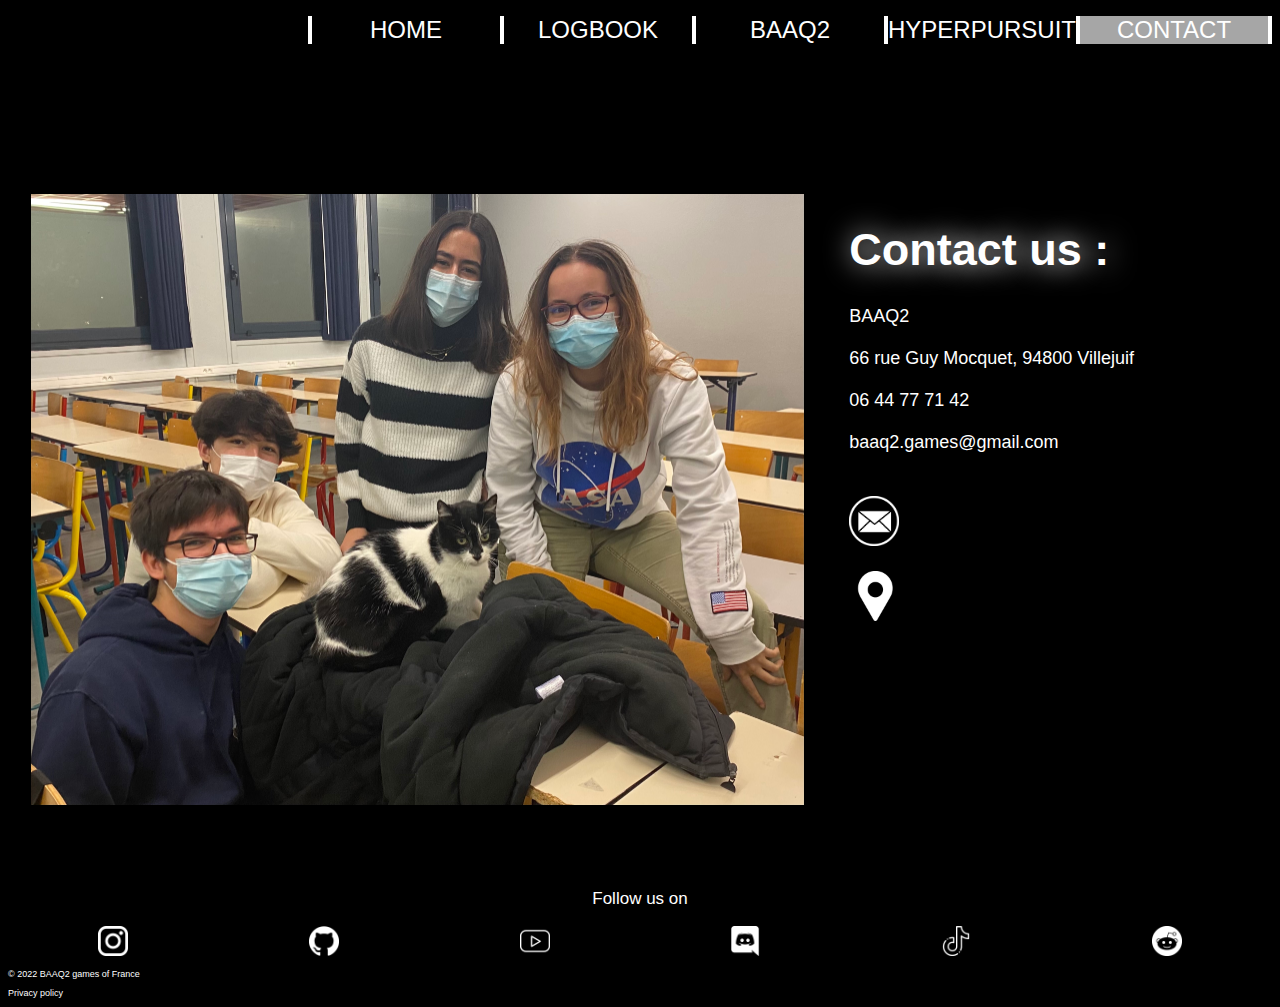
<file: Siteweb/Contact.html>
<!DOCTYPE html>
<html>
<head>
	<title>Contact</title>
	<meta charset="UTF-8"/>
	<link rel="stylesheet" type="text/css" href="Contact.css">
</head>
<body>
	<header>
		<nav>
			<ul class = link>
				<li><a href="../index.html">HOME</a></li>
				<li><a href="Logbook.html">LOGBOOK</a></li>
				<li><a href="BAAQ2.html">BAAQ2</a></li>
				<li><a href="Hyperpursuit.html">HYPERPURSUIT</a></li>
				<li><a id="contact" href="">CONTACT</a></li>
			</ul>
		</nav>
	</header>
	<div id="conteneur">
		<div>
			<img src="image/BAAQ2.jpg">
		</div>
		<div id="con">
			<h1>Contact us :</h1>
			<p id="cont">
				BAAQ2<br>
				<br>
				66 rue Guy Mocquet, 94800 Villejuif<br>
				<br>
				06 44 77 71 42<br>
				<br>
				baaq2.games@gmail.com<br>
				<div id="mamail">
				<a href="mailto:baaq2.games@gmail.com"><img class="icone" src="image/iconmail.png" alt="mail"></a>
				<a href="https://www.google.com/maps/place/EPITA+Villejuif/@48.7979973,2.3573505,15z/data=!4m5!3m4!1s0x0:0xaabd7803cd0f5edb!8m2!3d48.7980005!4d2.3574742"><img class="icone" src="image/maps.png" alt="maps"></a>
				</div>
			</p>
		</div>
	</div>
	<footer>
		<p id="follow">Follow us on</p>
			<div id="icones">
				<div><a href="https://instagram.com/baaq.2?r=nametag"><img class="icon" src="image/machin2.png" alt="insta"></a></div>
				<div><a href="https://www.youtube.com/watch?v=dQw4w9WgXcQ"><img class="icon" src="image/machin5.png" alt="github"></a></div>
				<div><a href="https://www.youtube.com/channel/UCx1xGu59Q_-9-u1uwwPtdBQ?app=desktop"><img class="icon" src="image/machin.png" alt="yt"></a></div>
				<div><a href="https://discord.gg/4w5uATVqTM"><img class="icon" src="image/machin3.png" alt="discord"></a></div>
				<div><a href="https://vm.tiktok.com/ZMLdQrP1N/"><img class="icon" src="image/machin4.png" alt="tiktok"></a></div>
				<div><a href="https://www.reddit.com/u/baaq2/?utm_source=share&utm_medium=ios_app&utm_name=iossmf"><img class="icon" src="image/machin6.png" alt="reddit"></a></div>
			</div>
			<div id="Privacy">
				<p>© 2022 BAAQ2 games of France</p>
				<p>Privacy policy</p>
	</footer>

</body>
</html>
</file>
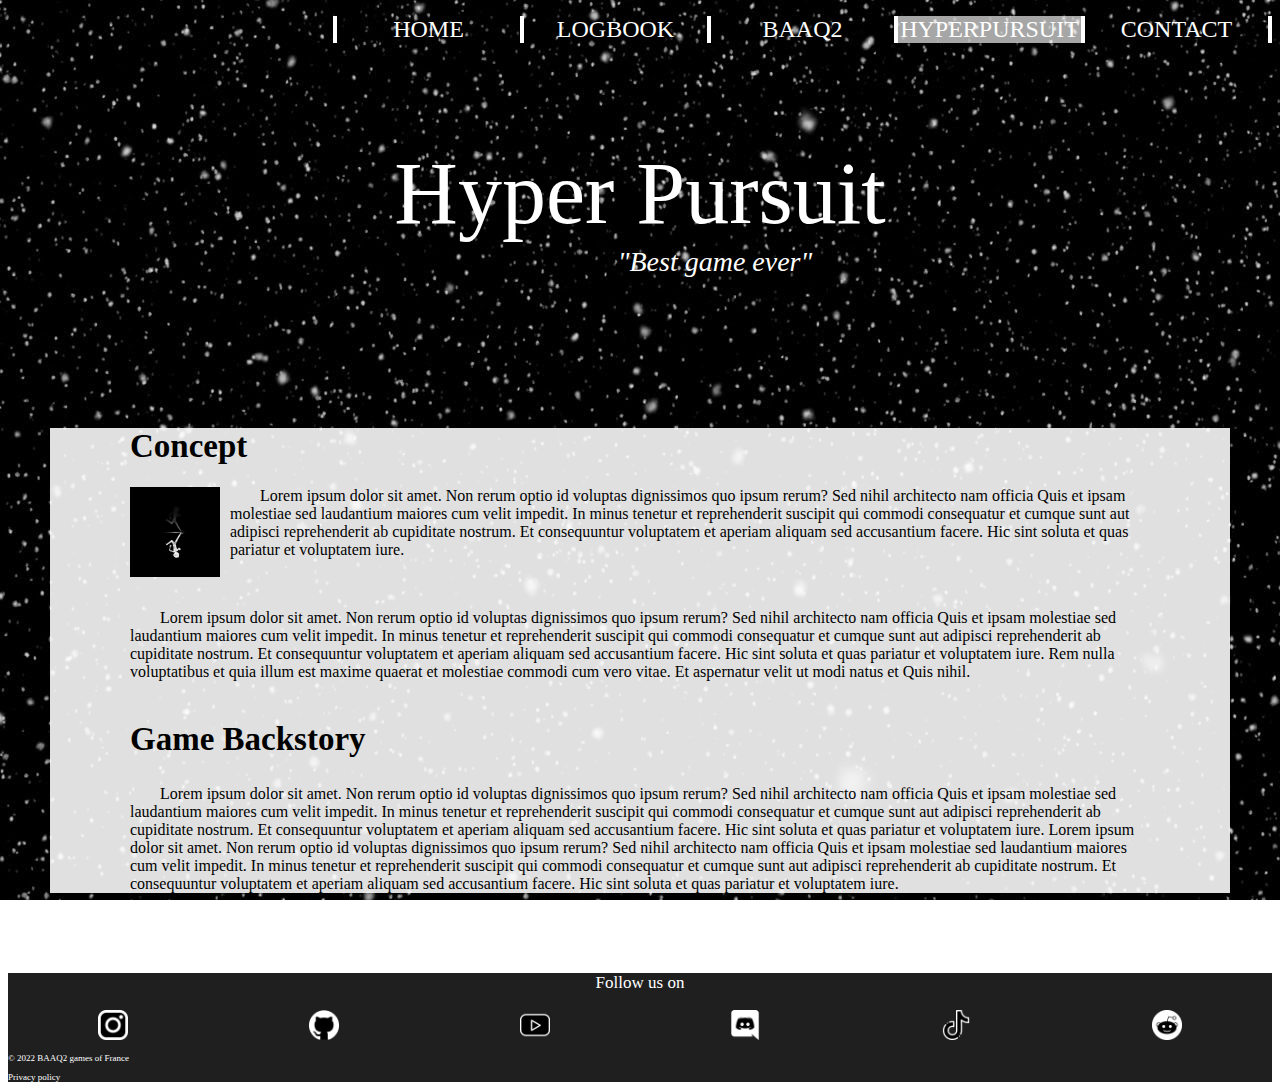
<file: Siteweb/Hyperpursuit.html>
<!DOCTYPE html>
<html>
<head>
	<title>Hyperpursuit</title>
	<meta charset="UTF-8"/>
	<link rel="stylesheet" type="text/css" href="Hyperpursuit.css">
</head>
<body>
	<header>
		<nav>
			<ul class = link>
				<li><a href="../index.html">HOME</a></li>
				<li><a href="Logbook.html">LOGBOOK</a></li>
				<li><a href="BAAQ2.html">BAAQ2</a></li>
				<li><a id="Hyperpursuit" href="Hyperpursuit.html">HYPERPURSUIT</a></li>
				<li><a id="contact" href="Contact.html">CONTACT</a></li>
			</ul>
		</nav>
		<p id="titre">Hyper Pursuit</p>
		<p id="quote">"Best game ever"</p>
	</header>
	<div id="bloc">
		<h1>Concept</h1>
		<aside id="logo">
			<img src="image/logo.png" alt="logo" width="90px" height="90px">
		</aside>
		<p id="above">
			Lorem ipsum dolor sit amet. Non rerum optio id voluptas dignissimos quo ipsum rerum? Sed nihil architecto nam officia Quis et ipsam molestiae sed laudantium maiores cum velit impedit.

			In minus tenetur et reprehenderit suscipit qui commodi consequatur et cumque sunt aut adipisci reprehenderit ab cupiditate nostrum. Et consequuntur voluptatem et aperiam aliquam sed accusantium facere. Hic sint soluta et quas pariatur et voluptatem iure.
		</p>
		<p id="below">
			Lorem ipsum dolor sit amet. Non rerum optio id voluptas dignissimos quo ipsum rerum? Sed nihil architecto nam officia Quis et ipsam molestiae sed laudantium maiores cum velit impedit.
			In minus tenetur et reprehenderit suscipit qui commodi consequatur et cumque sunt aut adipisci reprehenderit ab cupiditate nostrum. Et consequuntur voluptatem et aperiam aliquam sed accusantium facere. Hic sint soluta et quas pariatur et voluptatem iure.
			Rem nulla voluptatibus et quia illum est maxime quaerat et molestiae commodi cum vero vitae. Et aspernatur velit ut modi natus et Quis nihil.
		</p>
		<h2>Game Backstory</h2>
		<p id="backstory">
			Lorem ipsum dolor sit amet. Non rerum optio id voluptas dignissimos quo ipsum rerum? Sed nihil architecto nam officia Quis et ipsam molestiae sed laudantium maiores cum velit impedit.

			In minus tenetur et reprehenderit suscipit qui commodi consequatur et cumque sunt aut adipisci reprehenderit ab cupiditate nostrum. Et consequuntur voluptatem et aperiam aliquam sed accusantium facere. Hic sint soluta et quas pariatur et voluptatem iure.

			Lorem ipsum dolor sit amet. Non rerum optio id voluptas dignissimos quo ipsum rerum? Sed nihil architecto nam officia Quis et ipsam molestiae sed laudantium maiores cum velit impedit.

			In minus tenetur et reprehenderit suscipit qui commodi consequatur et cumque sunt aut adipisci reprehenderit ab cupiditate nostrum. Et consequuntur voluptatem et aperiam aliquam sed accusantium facere. Hic sint soluta et quas pariatur et voluptatem iure.
		</p>
	</div>	
	<footer>
		<p id="follow">Follow us on</p>
			<div id="icones">
				<div><a href="https://instagram.com/baaq.2?r=nametag"><img class="icon" src="image/machin2.png" alt="insta"></a></div>
				<div><a href="https://www.youtube.com/watch?v=dQw4w9WgXcQ"><img class="icon" src="image/machin5.png" alt="github"></a></div>
				<div><a href="https://www.youtube.com/channel/UCx1xGu59Q_-9-u1uwwPtdBQ?app=desktop"><img class="icon" src="image/machin.png" alt="yt"></a></div>
				<div><a href="https://discord.gg/4w5uATVqTM"><img class="icon" src="image/machin3.png" alt="discord"></a></div>
				<div><a href="https://vm.tiktok.com/ZMLdQrP1N/"><img class="icon" src="image/machin4.png" alt="tiktok"></a></div>
				<div><a href="https://www.reddit.com/u/baaq2/?utm_source=share&utm_medium=ios_app&utm_name=iossmf"><img class="icon" src="image/machin6.png" alt="reddit"></a></div>
			</div>
			<div id="Privacy">
				<p>© 2022 BAAQ2 games of France</p>
				<p>Privacy policy</p>
	</footer>

</body>
</html>
</file>
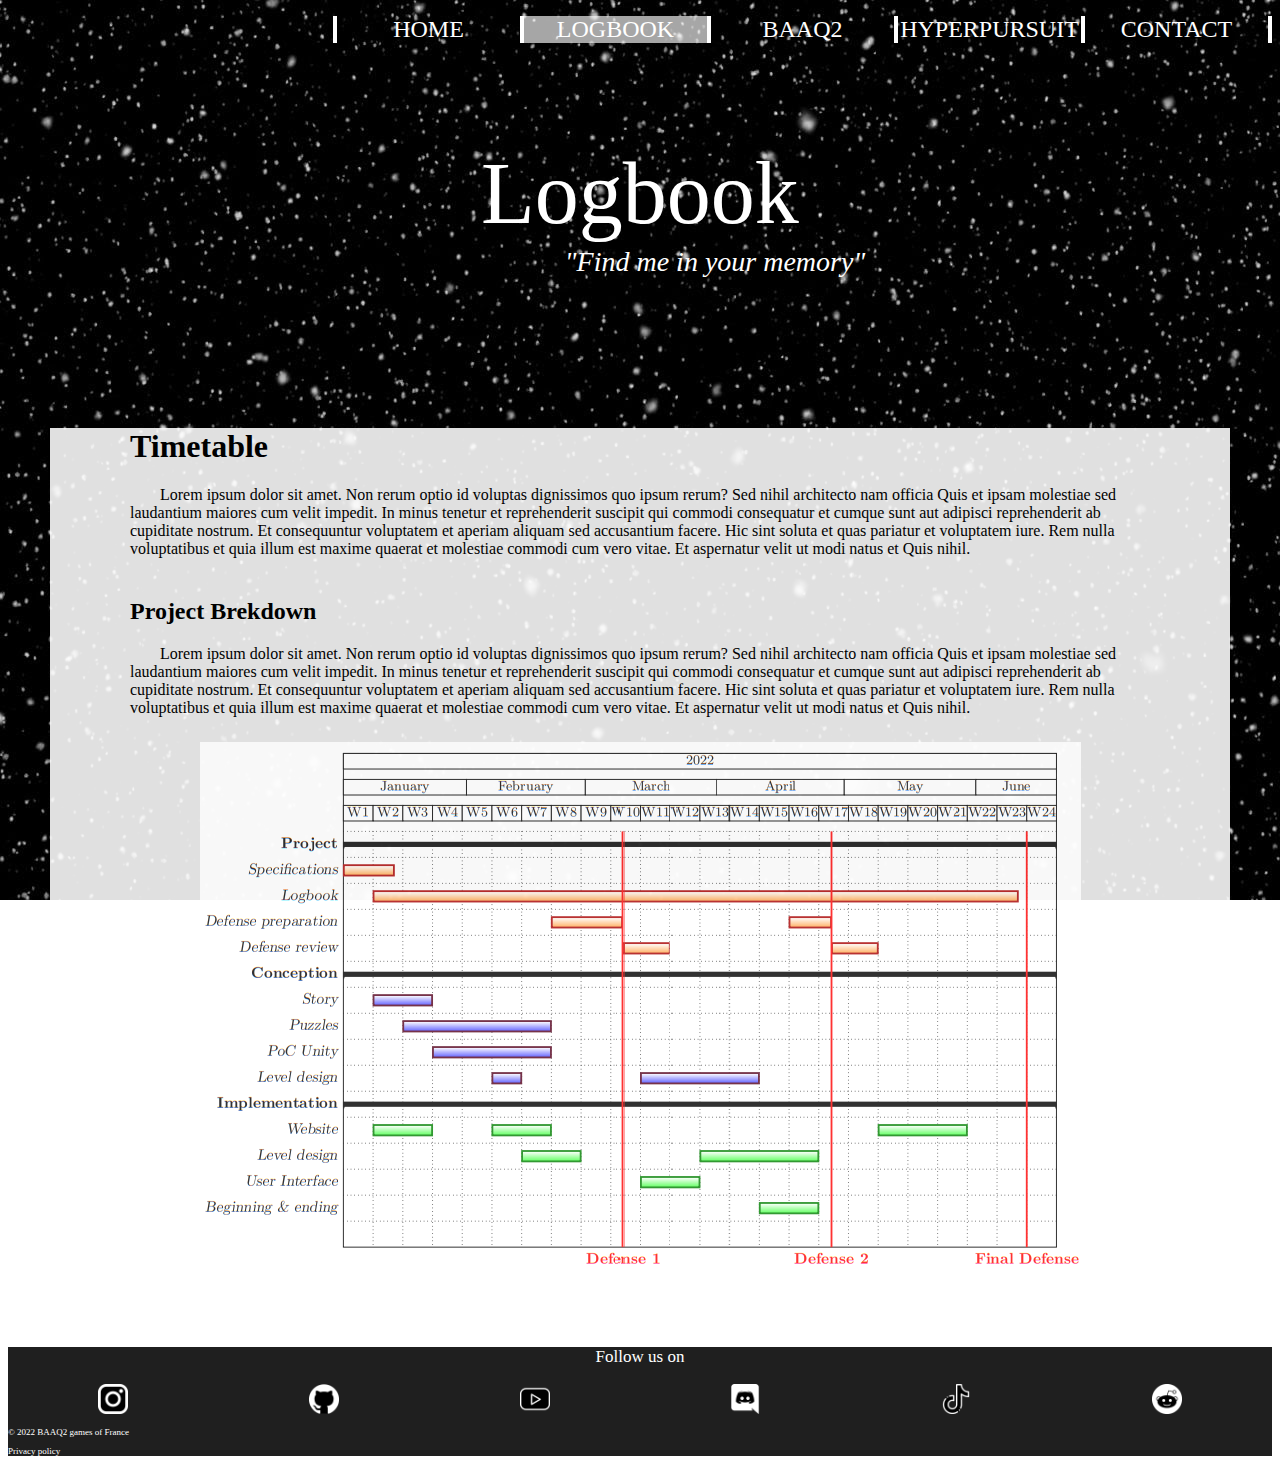
<file: Siteweb/Logbook.html>
<!DOCTYPE html>
<html>
<head>
	<meta charset="UTF-8"/>
	<link rel="stylesheet" type="text/css" href="Logbook.css">
	<title>Logbook</title>
</head>
<body>
	<header>
		<nav>
			<ul class = link>
				<li><a href="../index.html">HOME</a></li>
				<li><a id="Logbook" href="Logbook.html">LOGBOOK</a></li>
				<li><a href="BAAQ2.html">BAAQ2</a></li>
				<li><a id = "Hyperpursuit" href="Hyperpursuit.html">HYPERPURSUIT</a></li>
				<li><a id="contact" href="Contact.html">CONTACT</a></li>
			</ul>
		</nav>
		<p id="titre">Logbook</p>
		<p id="quote">"Find me in your memory"</p>
	</header>
	<div id="bloc">
		<h1>Timetable</h1>
		<div>
			<p>
				Lorem ipsum dolor sit amet. Non rerum optio id voluptas dignissimos quo ipsum rerum? Sed nihil architecto nam officia Quis et ipsam molestiae sed laudantium maiores cum velit impedit.

				In minus tenetur et reprehenderit suscipit qui commodi consequatur et cumque sunt aut adipisci reprehenderit ab cupiditate nostrum. Et consequuntur voluptatem et aperiam aliquam sed accusantium facere. Hic sint soluta et quas pariatur et voluptatem iure.
				Rem nulla voluptatibus et quia illum est maxime quaerat et molestiae commodi cum vero vitae. Et aspernatur velit ut modi natus et Quis nihil.
			</p>
		</div>
		<h2>Project Brekdown</h2>
		<div>
			<p>
				Lorem ipsum dolor sit amet. Non rerum optio id voluptas dignissimos quo ipsum rerum? Sed nihil architecto nam officia Quis et ipsam molestiae sed laudantium maiores cum velit impedit.
				In minus tenetur et reprehenderit suscipit qui commodi consequatur et cumque sunt aut adipisci reprehenderit ab cupiditate nostrum. Et consequuntur voluptatem et aperiam aliquam sed accusantium facere. Hic sint soluta et quas pariatur et voluptatem iure.
				Rem nulla voluptatibus et quia illum est maxime quaerat et molestiae commodi cum vero vitae. Et aspernatur velit ut modi natus et Quis nihil.
			</p>
			<div id="plan">
				<img src="image/pjbreak.PNG" alt="planning">
			</div>
		</div>
	</div>
	<footer>
		<p id="follow">Follow us on</p>
			<div id="icones">
				<div><a href="https://instagram.com/baaq.2?r=nametag"><img class="icon" src="image/machin2.png" alt="insta"></a></div>
				<div><a href="https://www.youtube.com/watch?v=dQw4w9WgXcQ"><img class="icon" src="image/machin5.png" alt="github"></a></div>
				<div><a href="https://www.youtube.com/channel/UCx1xGu59Q_-9-u1uwwPtdBQ?app=desktop"><img class="icon" src="image/machin.png" alt="yt"></a></div>
				<div><a href="https://discord.gg/4w5uATVqTM"><img class="icon" src="image/machin3.png" alt="discord"></a></div>
				<div><a href="https://vm.tiktok.com/ZMLdQrP1N/"><img class="icon" src="image/machin4.png" alt="tiktok"></a></div>
				<div><a href="https://www.reddit.com/u/baaq2/?utm_source=share&utm_medium=ios_app&utm_name=iossmf"><img class="icon" src="image/machin6.png" alt="reddit"></a></div>
			</div>
			<div id="Privacy">
				<p>© 2022 BAAQ2 games of France</p>
				<p>Privacy policy</p>
	</footer>
</body>
</html>
</file>
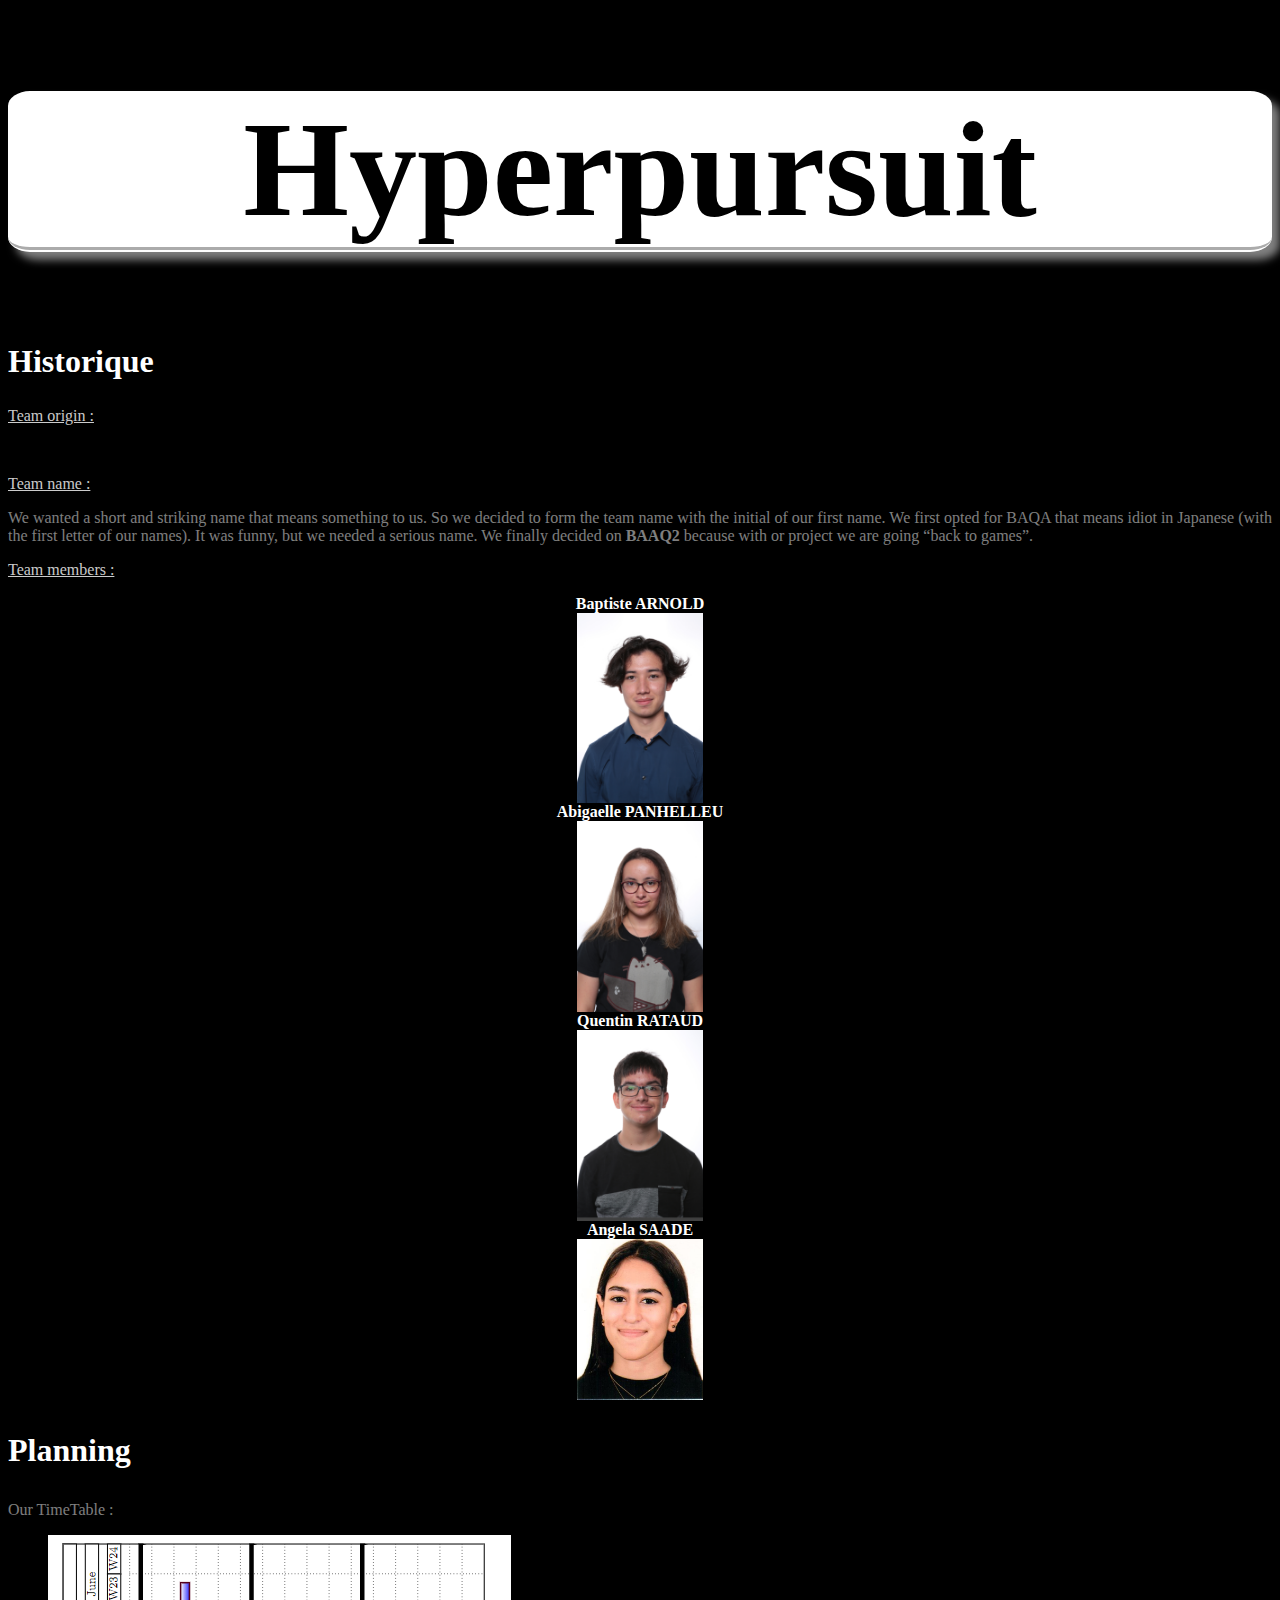
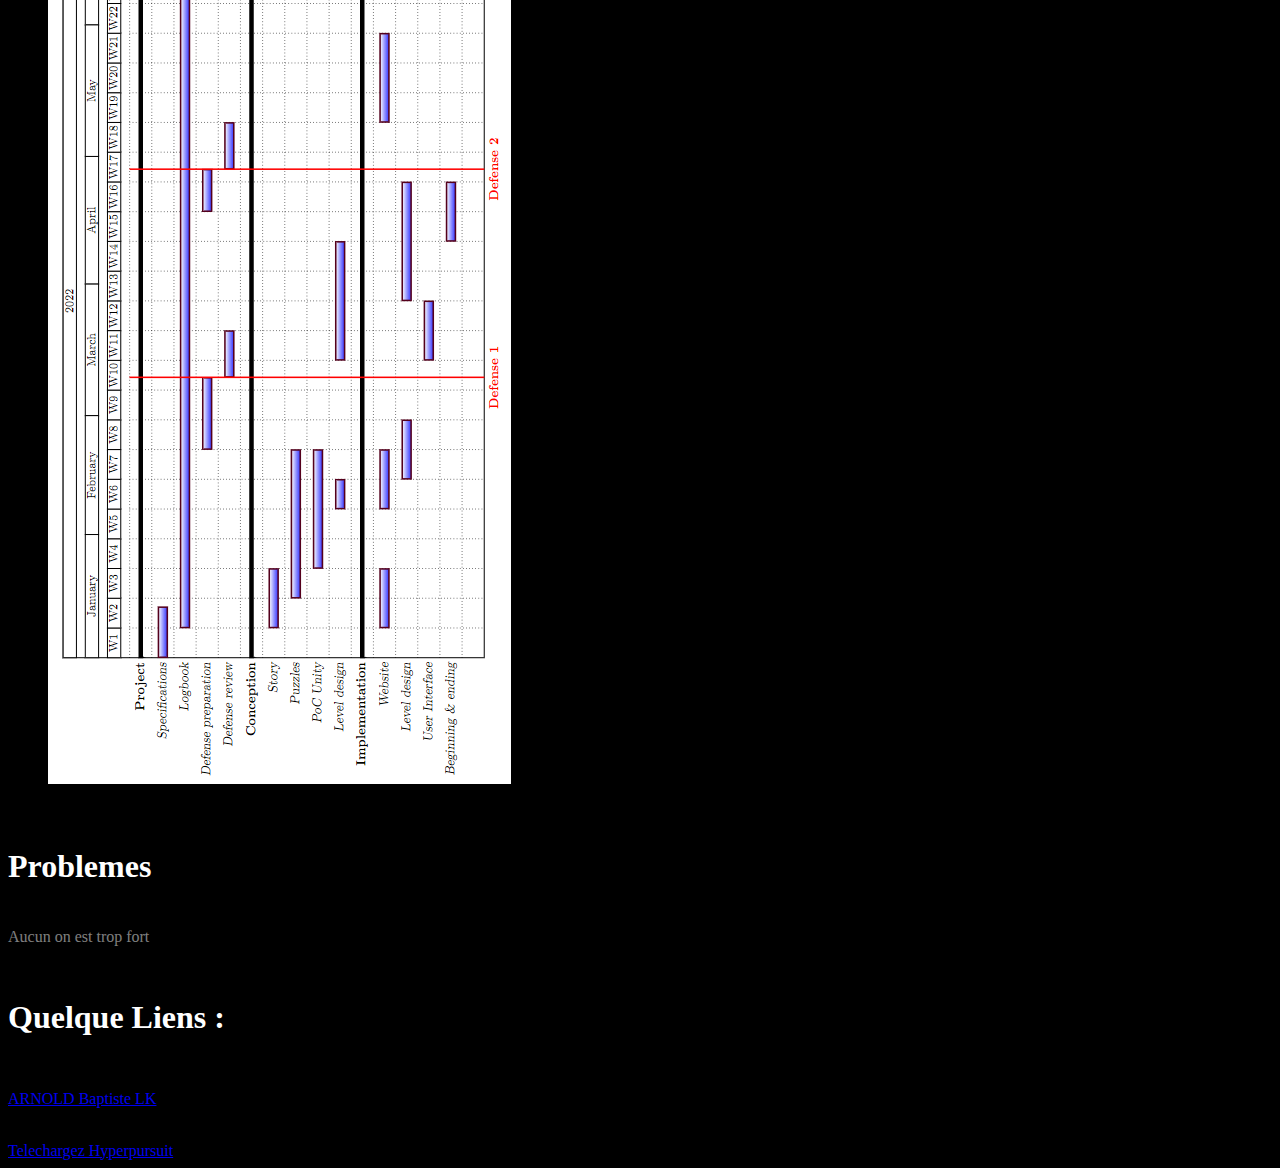
<file: Siteweb/testop.html>
<!DOCTYPE html>
<html>
	<head>
		<meta charset="UTF-8"/>
		<link rel="stylesheet" type="text/css" href="styleop.css">
		<title>Hyperpursuit</title>
	</head>
	<body>
		<h1>Hyperpursuit</h1>
		<h2>Historique</h2>
			<p class="subtitle">Team origin :</p><br />
			<p class="subtitle">Team name :<br /></p>
			<p class="text">We wanted a short and striking name that means something to us. So we decided to form the team name with the initial of our first name. We first opted for BAQA that means idiot in Japanese (with the first letter of our names). It was funny, but we needed a serious name. We finally decided on <strong>BAAQ2</strong>  because with or project we are going “back to games”. </p>
			<p class="subtitle">Team members :</p>
				
					<div class="nom">Baptiste ARNOLD</div>
					<img src="image/Capture4.PNG" alt="Baptou" class="photo">
					<div class="nom">Abigaelle PANHELLEU</div>
					<img src="image/Capture2.PNG" alt="Abi" class="photo">
					<div class="nom">Quentin RATAUD</div>
					<img src="image/Capture3.PNG" alt="Quentin" class="photo">
					<div class="nom">Angela SAADE</div>
					<img src="image/Capture.PNG" alt="Angela" class="photo">
				
		<h3>Planning</h3>
			<p class="text">Our TimeTable :<br/>
				<figure>
					<img src="image/planning.PNG" alt="Notre Gantt :" title="on est des bg en vrai"/>
					<figcaption>Gantt</figcaption>
				</figure>
			</p>

		<h4>Problemes</h4>
			<p class="text">Aucun on est trop fort</p>
		<h5>Quelque Liens :</h5>
			<p>
				<a href="https://www.linkedin.com/in/baptiste-arnold-6053a4215/">ARNOLD Baptiste LK</</a>
			</p><br />
				<a href="fichier.zip" title="Vous allez pas le regrettez c de la frappe !" target="blank">Telechargez Hyperpursuit</a>
			
	</body>
</html>
</file>
<file: Siteweb/Home.css>
body
{
	background-color: black;
	background-attachment: fixed; 
}
#titre
{
	font-family: 'roboto_slabregular', Arial;
	color: white;
	font-size: 8em;
	text-align: center;
	font-style: normal;
	text-shadow: white 0.063em 0 0.625em;
}
#citation
{
	font-family: 'titillium_webitalic',Arial;
	color: white;
	font-size: 3.125em;
	text-align: center;
	font-style: italic;
}
#trailer
{
	display: block;
	margin: auto;
}

#download
{
	font-family: 'roboto_slabregular', Arial;
	display: block;
	font-size: 3em;
	color: black;
	border-radius: 0.5em;
	background-color:white;
	width: 8em;
	margin-top: 3.125em;
	margin-left: auto;
	margin-right: auto;
	text-align: center;
}
#download:hover
{
	text-decoration: underline;
	color: grey;
}
ul
{
	margin-top: 5em;
	list-style-type: none;
	display: flex;
}
li
{
	margin: auto;
}
a
{
	font-size: 2.5em;
	color: white;
	text-decoration: none;
}
a:hover
{
	text-shadow: white 0.063em 0 0.625em;
}
footer
{
	margin-top: 5em;
	background-color: rgba(255,255,255,0.2)!important;
	color: white;
}
.link
{
	font-family: 'roboto_slabregular', Arial;
}
#follow
{
	font-family: 'titillium_webitalic',Arial;
	text-align: center;
	font-size: 1.063em;
}
#Privacy
{
	font-size: 0.563em;
}
#icones
{
	display: flex;
	justify-content: space-around;
}
.icon
{
	width: 1.3em;
}
#video
{
	display: flex;
	justify-content: center;
}
@media all and (max-width: 1024px)
{
	#bloc_page
	{
		width: auto;
	}
	.icon
	{			
		width: 55px;
		height: 55px;
	}
}
</file>
<file: Site web/BAAQ2.css>
body
{
	background-image: url("image/unnamed.jpg");
	background-attachment: fixed; 
}
#titre
{
	display: flex;
	color: white;
	font-size: 88px;
	height: 65px;
	width: 850px;
	margin:auto;
	margin-top: 100px;
	justify-content: center;
}
#quote
{
	font-style: italic;
	color: white;
	font-size: 28px;
	text-align: center;
	margin-top: 38px;
	margin-left: 150px;
}

nav ul
{
	list-style-type: none;
	display: flex;
	justify-content: flex-end;
}

nav a
{
	margin: top;
	display: block;
	border-left: 4px white solid; 
	width: 183px;
	text-align: center;
	font-size: 24px;
	color: white;
	text-decoration: none;
}
nav a:hover
{
	text-shadow: white 1px 0 10px;
	background-color: rgba(255,255,255,0.65);
}
#baaq2
{
	background-color: rgba(255,255,255,0.65);
}
#contact
{
	border-right: 4px white solid;
}
#bloc
{
	background-color: rgba(255,255,255,0.88);
	width: 1180px;
	margin-left: auto;
	margin-right: auto;
	margin-top: 150px;
}
#logo
{
	margin-left: 80px;
	float: left;
}
#below
{
	clear: both;
	margin-top: 3.125em;
	margin-left: 80px;
	margin-right: 80px;
	text-indent: 30px;
}
#above
{
	margin-left: 180px;
	margin-right: 80px;
	text-indent: 30px;
}
#bloc h1,h2
{
	margin-left: 80px;
	margin-top: 40px;
}
footer
{
	margin-top: 80px;
	background-color: rgba(0,0,0,0.88)!important;
	color: white;
}
#follow
{
	text-align: center;
	font-size: 17px;
}
#Privacy
{
	font-size: 9px;
}
#icones
{
	display: flex;
	justify-content: space-around;
}
.icon
{
	width: 30px;
}
figcaption
{
	text-align: center;
}
#photo1
{
	margin-top: 50px;
	display: flex;
	justify-content: space-around;
}
h1,h2
{
	font-size: 33px;
}

@media all and (max-width: 1024px)
{
	#bloc
	{
		width: auto;
	}
	nav
	{
		width: auto;
		text-align: left;
	}
	nav ul
	{
		flex-direction: column;
	}
	nav li
	{
		padding-left: 4px;
	}
	nav a
	{
		font-size: 2em;
		width: 8.5em;
		border-right: 4px white solid;
	}
	nav a:hover
	{
		border-bottom: 0;
	}
	#titre
	{
		width: 500px;
	}
}
</file>
<file: Site web/Contact.css>
body
{
	background-image: url("image/unnamed.jpg");
	background-attachment: fixed; 
}

nav ul
{
	list-style-type: none;
	display: flex;
	justify-content: flex-end;
}

nav a
{
	margin: top;
	display: block;
	border-left: 4px white solid; 
	width: 183px;
	text-align: center;
	font-size: 24px;
	color: white;
	text-decoration: none;
}
nav a:hover
{
	text-shadow: white 1px 0 10px;
	background-color: rgba(255,255,255,0.65);
}
#contact
{
	border-right: 4px white solid;
	background-color: rgba(255,255,255,0.65);
}
#conteneur
{
	margin-top: 150px;
	display: flex;
	justify-content: space-around;
}
img
{
	width: 772.75px;
	height:611.25px;
}
footer
{
	margin-top: 80px;
	background-color: rgba(0,0,0,0.88)!important;
	color: white;
}
#follow
{
	text-align: center;
	font-size: 17px;
}
#Privacy
{
	font-size: 9px;
}
#icones
{
	display: flex;
	justify-content: space-around;
}
.icon
{
	width: 30px;
	height: 30px;
}
p,h1
{
	color: white;
}
#con p
{
	font-size: 18px;
}
h1
{
	font-size: 45px;
}
.icone
{
	display: block;
	margin-top: 25px;
	width: 50px;
	height: 50px;
}
#mamail
{
	display: flex;
	flex-direction: column;
}
#con
{
	width: 400px;
	height:250px;
}
@media all and (max-width: 1024px)
{
	#bloc_page
	{
		width: auto;
	}
	img
	{
		width: 772.75px;
		height:611.25px;
		display: block;
		margin: auto;
	}
	#conteneur
	{
		margin-top: 150px;
		display: flex;
		flex-direction: column;
	}
	#cont
	{
		margin-left: 100px;
	}
	#con h1
	{
		margin-left: 100px;
	}

}
</file>
<file: Site web/Home.css>
body
{
	background-image: url("image/unnamed.jpg");
	background-attachment: fixed; 
}
#titre
{
	color: white;
	font-size: 8em;
	text-align: center;
	font-style: OCR A Std, monospace;
}
#citation
{
	color: white;
	font-size: 3.125em;
	text-align: center;
	font-style: italic;
}
#trailer
{
	display: block;
	margin: auto;
}

#download
{
	display: block;
	font-size: 3em;
	color: black;
	border-radius: 0.5em;
	background-color:white;
	width: 8em;
	margin-top: 3.125em;
	margin-left: auto;
	margin-right: auto;
	text-align: center;
}
#download:hover
{
	text-decoration: underline;
	color: grey;
}
ul
{
	margin-top: 5em;
	list-style-type: none;
	display: flex;
}
li
{
	margin: auto;
}
a
{
	font-size: 2.5em;
	color: white;
	text-decoration: none;
}
a:hover
{
	text-shadow: white 0.063em 0 0.625em;
}
footer
{
	margin-top: 5em;
	background-color: rgba(0,0,0,0.88)!important;
	color: white;
}
#follow
{
	text-align: center;
	font-size: 1.063em;
}
#Privacy
{
	font-size: 0.563em;
}
#icones
{
	display: flex;
	justify-content: space-around;
}
.icon
{
	width: 1.3em;
}
@media all and (max-width: 1024px)
{
	#bloc_page
	{
		width: auto;
	}
}
</file>
<file: Site web/Hyperpursuit.css>
body
{
	background-image: url("image/unnamed.jpg");
	background-attachment: fixed; 
}
#titre
{
	display: flex;
	color: white;
	font-size: 88px;
	height: 65px;
	width: 850px;
	margin:auto;
	margin-top: 100px;
	justify-content: center;
}
#quote
{
	font-style: italic;
	color: white;
	font-size: 28px;
	text-align: center;
	margin-top: 38px;
	margin-left: 150px;
}

nav ul
{
	list-style-type: none;
	display: flex;
	justify-content: flex-end;
}

nav a
{
	margin: top;
	display: block;
	border-left: 4px white solid; 
	width: 183px;
	text-align: center;
	font-size: 24px;
	color: white;
	text-decoration: none;
}
nav a:hover
{
	text-shadow: white 1px 0 10px;
	background-color: rgba(255,255,255,0.65);
}
#Hyperpursuit
{
	background-color: rgba(255,255,255,0.65);
}
#contact
{
	border-right: 4px white solid;
}
#bloc
{
	background-color: rgba(255,255,255,0.88);
	width: 1180px;
	margin-left: auto;
	margin-right: auto;
	margin-top: 150px;
}
#logo
{
	margin-left: 80px;
	float: left;
}
#below
{
	clear: both;
	margin-top: 3.125em;
	margin-left: 80px;
	margin-right: 80px;
	text-indent: 30px;
}
#above
{
	margin-left: 180px;
	margin-right: 80px;
	text-indent: 30px;
}
#bloc h1,h2
{
	margin-left: 80px;
	margin-top: 40px;
}
footer
{
	margin-top: 80px;
	background-color: rgba(0,0,0,0.88)!important;
	color: white;
}
#follow
{
	text-align: center;
	font-size: 17px;
}
#Privacy
{
	font-size: 9px;
}
#icones
{
	display: flex;
	justify-content: space-around;
}
.icon
{
	width: 30px;
}
h1,h2
{
	font-size: 33px;
}
#backstory
{
	margin-left: 80px;
	margin-right: 80px;
	text-indent: 30px;
}
@media all and (max-width: 1024px)
{
	#bloc
	{
		width: auto;
	}
	nav
	{
		width: auto;
		text-align: left;
	}
	nav ul
	{
		flex-direction: column;
	}
	nav li
	{
		padding-left: 4px;
	}
	nav a
	{
		font-size: 2em;
		width: 8.5em;
		border-right: 4px white solid;
	}
	nav a:hover
	{
		border-bottom: 0;
	}
	#titre
	{
		width: 500px;
	}
}
</file>
<file: Site web/Logbook.css>
body
{
	background-image: url("image/unnamed.jpg");
	background-attachment: fixed; 
}
#titre
{
	display: flex;
	color: white;
	font-size: 88px;
	height: 65px;
	width: 850px;
	margin:auto;
	margin-top: 100px;
	justify-content: center;
}
#quote
{
	font-style: italic;
	color: white;
	font-size: 28px;
	text-align: center;
	margin-top: 38px;
	margin-left: 150px;
}

nav ul
{
	list-style-type: none;
	display: flex;
	justify-content: flex-end;
}

nav a
{
	margin: top;
	display: block;
	border-left: 4px white solid; 
	width: 183px;
	text-align: center;
	font-size: 24px;
	color: white;
	text-decoration: none;
}
nav a:hover
{
	text-shadow: white 1px 0 10px;
	background-color: rgba(255,255,255,0.65);
}
#Logbook
{
	background-color: rgba(255,255,255,0.65);
}
#contact
{
	border-right: 4px white solid;
}
#bloc
{
	background-color: rgba(255,255,255,0.88);
	width: 1180px;
	margin-left: auto;
	margin-right: auto;
	margin-top: 150px;
}
#plan
{
	opacity: 0.8;
	display: flex;
	justify-content: center;
	margin-top: 25px;
}
footer
{
	margin-top: 80px;
	background-color: rgba(0,0,0,0.88)!important;
	color: white;
}
#follow
{
	text-align: center;
	font-size: 17px;
}
#Privacy
{
	font-size: 9px;
}
#icones
{
	display: flex;
	justify-content: space-around;
}
.icon
{
	width: 30px;
}
#bloc p
{
	margin-left: 80px;
	margin-right: 80px;
	text-indent: 30px;
}
#bloc h1,h2
{
	margin-left: 80px;
	margin-top: 40px;
}
@media all and (max-width: 1024px)
{
	#bloc
	{
		width: auto;
	}
	nav
	{
		width: auto;
		text-align: left;
	}
	nav ul
	{
		flex-direction: column;
	}
	nav li
	{
		padding-left: 4px;
	}
	nav a
	{
		font-size: 2em;
		width: 8.5em;
		border-right: 4px white solid;
	}
	nav a:hover
	{
		border-bottom: 0;
	}
	#titre
	{
		width: 500px;
	}
}
</file>
<file: Site web/styleop.css>
@font-face {
    font-family: 'ambleregular';
    src: url('font/Amble-Regular-webfont.eot');
    src: url('font/Amble-Regular-webfont.eot?#iefix') format('embedded-opentype'),
         url('font/Amble-Regular-webfont.woff2') format('woff2'),
         url('font/Amble-Regular-webfont.woff') format('woff'),
         url('font/Amble-Regular-webfont.ttf') format('truetype'),
         url('font/Amble-Regular-webfont.svg#ambleregular') format('svg');
    font-weight: normal;
    font-style: normal;
}


body
{
    background-color: black;
}
h1
{
    text-align: center;
    color: black;
    background-color: white;
    font-size: 8.5em;
    border-bottom: 5px white groove;
    border-radius: 22px / 15px;
    box-shadow: 8px 8px 8px grey;
}
h2,h3,h4,h5
{
    color: white;
    font-weight: bold;
    font-size: 2em;
}
.subtitle
{
    color: rgba(256,256,256,0.8);
    text-decoration: underline;
}
.photo
{
    display: block;
    margin-left: auto;
    margin-right: auto;
    width: 10%;
}
.nom
{
    text-align: center;
    font-weight: bold;
    color: white;
}
.text
{
    color: rgba(255,255,255,0.5);

}
a:hover
{
    background-color: white;
    color: black;
}
a:active,a:visited
{
    color: grey;
}
</file>
<file: Siteweb/BAAQ2.css>
body
{
	background-image: url("image/unnamed.jpg");
	background-attachment: fixed; 
}
#titre
{
	display: flex;
	color: white;
	font-size: 88px;
	height: 65px;
	width: 850px;
	margin:auto;
	margin-top: 100px;
	justify-content: center;
}
#quote
{
	font-style: italic;
	color: white;
	font-size: 28px;
	text-align: center;
	margin-top: 38px;
	margin-left: 150px;
}

nav ul
{
	list-style-type: none;
	display: flex;
	justify-content: flex-end;
}

nav a
{
	margin: top;
	display: block;
	border-left: 4px white solid; 
	width: 183px;
	text-align: center;
	font-size: 24px;
	color: white;
	text-decoration: none;
}
nav a:hover
{
	text-shadow: white 1px 0 10px;
	background-color: rgba(255,255,255,0.65);
}
#baaq2
{
	background-color: rgba(255,255,255,0.65);
}
#contact
{
	border-right: 4px white solid;
}
#bloc
{
	background-color: rgba(255,255,255,0.88);
	width: 1180px;
	margin-left: auto;
	margin-right: auto;
	margin-top: 150px;
}
#logo
{
	margin-left: 80px;
	float: left;
}
#below
{
	clear: both;
	margin-top: 3.125em;
	margin-left: 80px;
	margin-right: 80px;
	text-indent: 30px;
}
#above
{
	margin-left: 180px;
	margin-right: 80px;
	text-indent: 30px;
}
#bloc h1,h2
{
	margin-left: 80px;
	margin-top: 40px;
}
footer
{
	margin-top: 80px;
	background-color: rgba(0,0,0,0.88)!important;
	color: white;
}
#follow
{
	text-align: center;
	font-size: 17px;
}
#Privacy
{
	font-size: 9px;
}
#icones
{
	display: flex;
	justify-content: space-around;
}
.icon
{
	width: 30px;
}
figcaption
{
	text-align: center;
}
#photo1
{
	margin-top: 50px;
	display: flex;
	justify-content: space-around;
}
h1,h2
{
	font-size: 33px;
}

@media all and (max-width: 1024px)
{
	#bloc
	{
		width: auto;
	}
	nav
	{
		width: auto;
		text-align: left;
	}
	nav ul
	{
		flex-direction: column;
	}
	nav li
	{
		padding-left: 4px;
	}
	nav a
	{
		font-size: 2em;
		width: 8.5em;
		border-right: 4px white solid;
	}
	nav a:hover
	{
		border-bottom: 0;
	}
	#titre
	{
		width: 500px;
	}
	.icon
	{			
		width: 50px;
		height: 50px;
	}
}
</file>
<file: Siteweb/Contact.css>
body
{
	background-color: black;
	background-attachment: fixed; 
}

nav ul
{
	list-style-type: none;
	display: flex;
	justify-content: flex-end;
}

nav a
{
	margin: top;
	display: block;
	border-left: 4px white solid; 
	width: 188px;
	text-align: center;
	font-size: 24px;
	color: white;
	text-decoration: none;
}
nav a:hover
{
	text-shadow: white 1px 0 10px;
	background-color: rgba(255,255,255,0.65);
}
#contact
{
	border-right: 4px white solid;
	background-color: rgba(255,255,255,0.65);
}
#conteneur
{
	margin-top: 150px;
	display: flex;
	justify-content: space-around;
}
img
{
	width: 772.75px;
	height:611.25px;
}
footer
{
	margin-top: 80px;
	background-color: rgba(0,0,0,0.88)!important;
	color: white;
}
.link
{
	font-family: 'roboto_slabregular', Arial;
}
#follow
{
	text-align: center;
	font-size: 17px;
}
#Privacy
{
	font-size: 9px;
}
#icones
{
	display: flex;
	justify-content: space-around;
}
.icon
{
	width: 30px;
	height: 30px;
}
p,h1
{
	color: white;
	font-family: 'roboto_slabregular', Arial;
}
h1
{
	text-shadow: white 0.063em 0 0.625em;
}
#con p
{
	font-size: 18px;
}
h1
{
	font-size: 45px;
}
.icone
{
	display: block;
	margin-top: 25px;
	width: 50px;
	height: 50px;
}
#mamail
{
	display: flex;
	flex-direction: column;
}
#con
{
	width: 400px;
	height:250px;
}
@media all and (max-width: 1024px)
{
	#bloc_page
	{
		width: auto;
	}
	img
	{
		width: 772.75px;
		height:611.25px;
		display: block;
		margin: auto;
	}
	#conteneur
	{
		margin-top: 150px;
		display: flex;
		flex-direction: column;
	}
	#cont
	{
		margin-left: 100px;
	}
	#con h1
	{
		margin-left: 100px;


	}
	#con
	{
		display: flex;
		margin-top: 80px;
		flex-direction: row;
	}
	#mamail
	{
		margin-left: 70px;
	}
	.icon
	{			
		width: 55px;
		height: 55px;
	}

}
</file>
<file: Siteweb/Hyperpursuit.css>
body
{
	background-image: url("image/unnamed.jpg");
	background-attachment: fixed; 
}
#titre
{
	display: flex;
	color: white;
	font-size: 88px;
	height: 65px;
	width: 850px;
	margin:auto;
	margin-top: 100px;
	justify-content: center;
}
#quote
{
	font-style: italic;
	color: white;
	font-size: 28px;
	text-align: center;
	margin-top: 38px;
	margin-left: 150px;
}

nav ul
{
	list-style-type: none;
	display: flex;
	justify-content: flex-end;
}

nav a
{
	margin: top;
	display: block;
	border-left: 4px white solid; 
	width: 183px;
	text-align: center;
	font-size: 24px;
	color: white;
	text-decoration: none;
}
nav a:hover
{
	text-shadow: white 1px 0 10px;
	background-color: rgba(255,255,255,0.65);
}
#Hyperpursuit
{
	background-color: rgba(255,255,255,0.65);
}
#contact
{
	border-right: 4px white solid;
}
#bloc
{
	background-color: rgba(255,255,255,0.88);
	width: 1180px;
	margin-left: auto;
	margin-right: auto;
	margin-top: 150px;
}
#logo
{
	margin-left: 80px;
	float: left;
}
#below
{
	clear: both;
	margin-top: 3.125em;
	margin-left: 80px;
	margin-right: 80px;
	text-indent: 30px;
}
#above
{
	margin-left: 180px;
	margin-right: 80px;
	text-indent: 30px;
}
#bloc h1,h2
{
	margin-left: 80px;
	margin-top: 40px;
}
footer
{
	margin-top: 80px;
	background-color: rgba(0,0,0,0.88)!important;
	color: white;
}
#follow
{
	text-align: center;
	font-size: 17px;
}
#Privacy
{
	font-size: 9px;
}
#icones
{
	display: flex;
	justify-content: space-around;
}
.icon
{
	width: 30px;
}
h1,h2
{
	font-size: 33px;
}
#backstory
{
	margin-left: 80px;
	margin-right: 80px;
	text-indent: 30px;
}
@media all and (max-width: 1024px)
{
	#bloc
	{
		width: auto;
	}
	nav
	{
		width: auto;
		text-align: left;
	}
	nav ul
	{
		flex-direction: column;
	}
	nav li
	{
		padding-left: 4px;
	}
	nav a
	{
		font-size: 2em;
		width: 8.5em;
		border-right: 4px white solid;
	}
	nav a:hover
	{
		border-bottom: 0;
	}
	#titre
	{
		width: 500px;
	}
	.icon
	{			
		width: 50px;
		height: 50px;
	}
}
</file>
<file: Siteweb/Logbook.css>
body
{
	background-image: url("image/unnamed.jpg");
	background-attachment: fixed; 
}
#titre
{
	display: flex;
	color: white;
	font-size: 88px;
	height: 65px;
	width: 850px;
	margin:auto;
	margin-top: 100px;
	justify-content: center;
}
#quote
{
	font-style: italic;
	color: white;
	font-size: 28px;
	text-align: center;
	margin-top: 38px;
	margin-left: 150px;
}

nav ul
{
	list-style-type: none;
	display: flex;
	justify-content: flex-end;
}

nav a
{
	margin: top;
	display: block;
	border-left: 4px white solid; 
	width: 183px;
	text-align: center;
	font-size: 24px;
	color: white;
	text-decoration: none;
}
nav a:hover
{
	text-shadow: white 1px 0 10px;
	background-color: rgba(255,255,255,0.65);
}
#Logbook
{
	background-color: rgba(255,255,255,0.65);
}
#contact
{
	border-right: 4px white solid;
}
#bloc
{
	background-color: rgba(255,255,255,0.88);
	width: 1180px;
	margin-left: auto;
	margin-right: auto;
	margin-top: 150px;
}
#plan
{
	opacity: 0.8;
	display: flex;
	justify-content: center;
	margin-top: 25px;
}
footer
{
	margin-top: 80px;
	background-color: rgba(0,0,0,0.88)!important;
	color: white;
}
#follow
{
	text-align: center;
	font-size: 17px;
}
#Privacy
{
	font-size: 9px;
}
#icones
{
	display: flex;
	justify-content: space-around;
}
.icon
{
	width: 30px;
}
#bloc p
{
	margin-left: 80px;
	margin-right: 80px;
	text-indent: 30px;
}
#bloc h1,h2
{
	margin-left: 80px;
	margin-top: 40px;
}
@media all and (max-width: 1024px)
{
	#bloc
	{
		width: auto;
	}
	nav
	{
		width: auto;
		text-align: left;
	}
	nav ul
	{
		flex-direction: column;
	}
	nav li
	{
		padding-left: 4px;
	}
	nav a
	{
		font-size: 2em;
		width: 8.5em;
		border-right: 4px white solid;
	}
	nav a:hover
	{
		border-bottom: 0;
	}
	#titre
	{
		width: 500px;
	}
	.icon
	{			
		width: 55px;
		height: 55px;
	}
}
</file>
<file: Siteweb/styleop.css>
@font-face {
    font-family: 'ambleregular';
    src: url('font/Amble-Regular-webfont.eot');
    src: url('font/Amble-Regular-webfont.eot?#iefix') format('embedded-opentype'),
         url('font/Amble-Regular-webfont.woff2') format('woff2'),
         url('font/Amble-Regular-webfont.woff') format('woff'),
         url('font/Amble-Regular-webfont.ttf') format('truetype'),
         url('font/Amble-Regular-webfont.svg#ambleregular') format('svg');
    font-weight: normal;
    font-style: normal;
}


body
{
    background-color: black;
}
h1
{
    text-align: center;
    color: black;
    background-color: white;
    font-size: 8.5em;
    border-bottom: 5px white groove;
    border-radius: 22px / 15px;
    box-shadow: 8px 8px 8px grey;
}
h2,h3,h4,h5
{
    color: white;
    font-weight: bold;
    font-size: 2em;
}
.subtitle
{
    color: rgba(256,256,256,0.8);
    text-decoration: underline;
}
.photo
{
    display: block;
    margin-left: auto;
    margin-right: auto;
    width: 10%;
}
.nom
{
    text-align: center;
    font-weight: bold;
    color: white;
}
.text
{
    color: rgba(255,255,255,0.5);

}
a:hover
{
    background-color: white;
    color: black;
}
a:active,a:visited
{
    color: grey;
}
</file>
